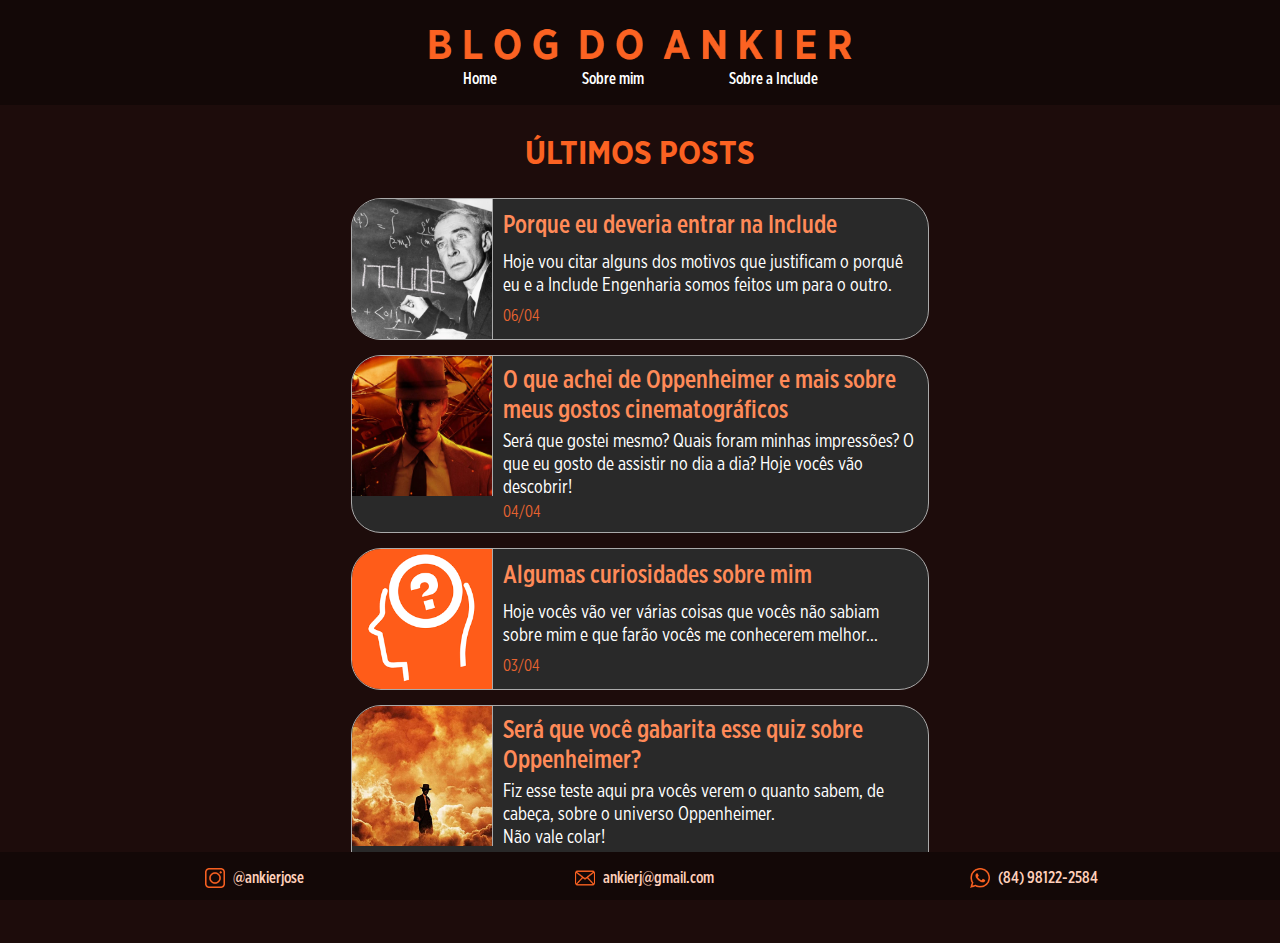
<file: index.html>
<!DOCTYPE html>
<html lang="pt-br">
<head>
    <meta charset="UTF-8">
    <meta name="viewport" content="width=device-width, initial-scale=1.0">
    <title>Blog do Ankier</title>
    <link rel="stylesheet" href="style.css" >
    <link rel="icon" type="image/x-icon" href="/assets/favicon.png">
</head>
<body>
    <header>
        <div>
            <img src="./assets/blogHeader.png" />
            <nav>
                <ul>
                    <li><a href="index.html">Home</a></li>
                    <li><a href="sobremim.html">Sobre mim</a></li>
                    <li><a href="sobreinclude.html">Sobre a Include</a></li>
                </ul>
            </nav>
        </div>
    </header>
    <div class="home">
        <h1 class="title">ÚLTIMOS POSTS</h1>

        <a href="pqEntrarInclude.html" class="post">
            <img src="./assets/oppenheimerquadroincl.jpg" alt="" class="imagepost">
            <div class="textpost">
                <h2>Porque eu deveria entrar na Include</h2>
                <p id="description">Hoje vou citar alguns dos motivos que justificam o porquê eu e a
                    Include Engenharia somos feitos um para o outro. </p>
                <p id="date">06/04</p id="date">   
            </div>        
        </a>

        <a href="opinioesCinemat.html" class="post">
            <img src="./assets/oppenposter.jpg" alt="" class="imagepost">
            <div class="textpost">
                <h2>O que achei de Oppenheimer e mais sobre meus gostos cinematográficos</h2>
                <p id="description">Será que gostei mesmo? Quais foram minhas impressões? O que eu gosto de assistir no dia a dia? Hoje vocês vão descobrir!</p>   
                <p id="date">04/04</p id="date">  
            </div>        
        </a>

        <a href="curiosidades.html" class="post">
            <img src="./assets/curiosidades.png" alt="" class="imagepost">
            <div class="textpost">
                <h2>Algumas curiosidades sobre mim</h2>
                <p id="description">Hoje vocês vão ver várias coisas que vocês não sabiam sobre mim e que farão vocês me conhecerem melhor...</p>   
                <p id="date">03/04</p id="date">  
            </div>        
        </a>

        <a href="quiz.html" class="post">
            <img src="./assets/explosaooppen.jpg" alt="" class="imagepost">
            <div class="textpost">
                <h2>Será que você gabarita esse quiz sobre Oppenheimer?</h2>
                <p id="description">Fiz esse teste aqui pra vocês verem o quanto sabem, de cabeça, sobre o universo Oppenheimer. <br>Não vale colar!</p>   
                <p id="date">02/04</p id="date">  
            </div>        
        </a>
    </div>
    <footer class="footer">
        <a href="https://www.instagram.com/ankierjose/" target="_blank">
          <div class="footercard">
            <img src="assets/instaicon.png" alt="Ícone do Instagram" class="icon" />
            <p class="link" style="text-decoration: none">@ankierjose</p>
          </div>
        </a>
        <a href="mailto:ankierj@gmail.com">
          <div class="footercard">
            <img src="assets/emailicon.png" alt="Ícone do Email" class="icon" />
            <p class="link" style="text-decoration: none">ankierj@gmail.com</p>
          </div>
        </a>
        <a href="https://wa.me/+55084981222584" target="_blank">
          <div class="footercard">
            <img src="assets/wppicon.png" alt="Ícone do WhatsApp" class="icon" />
            <p class="link" style="text-decoration: none">(84) 98122-2584</p>
          </div>
        </a>
      </footer>
</body>
</html>
</file>
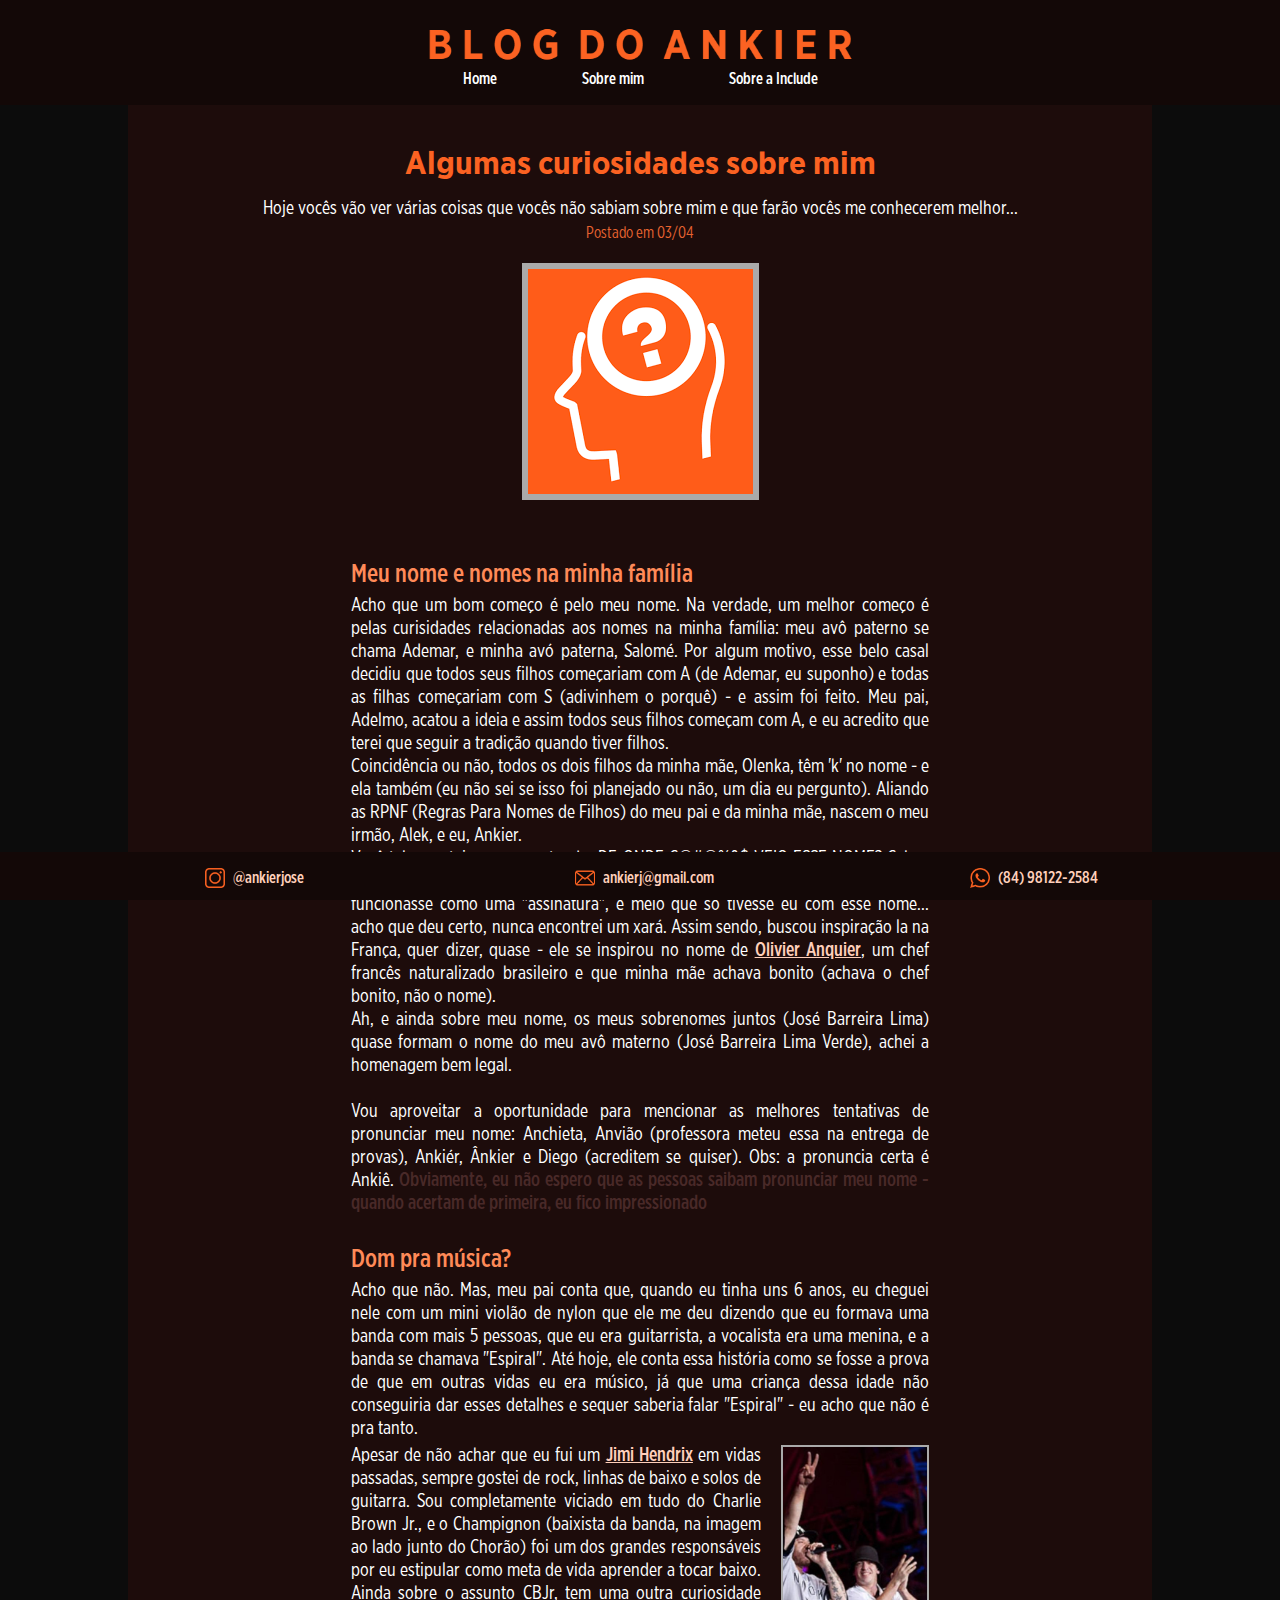
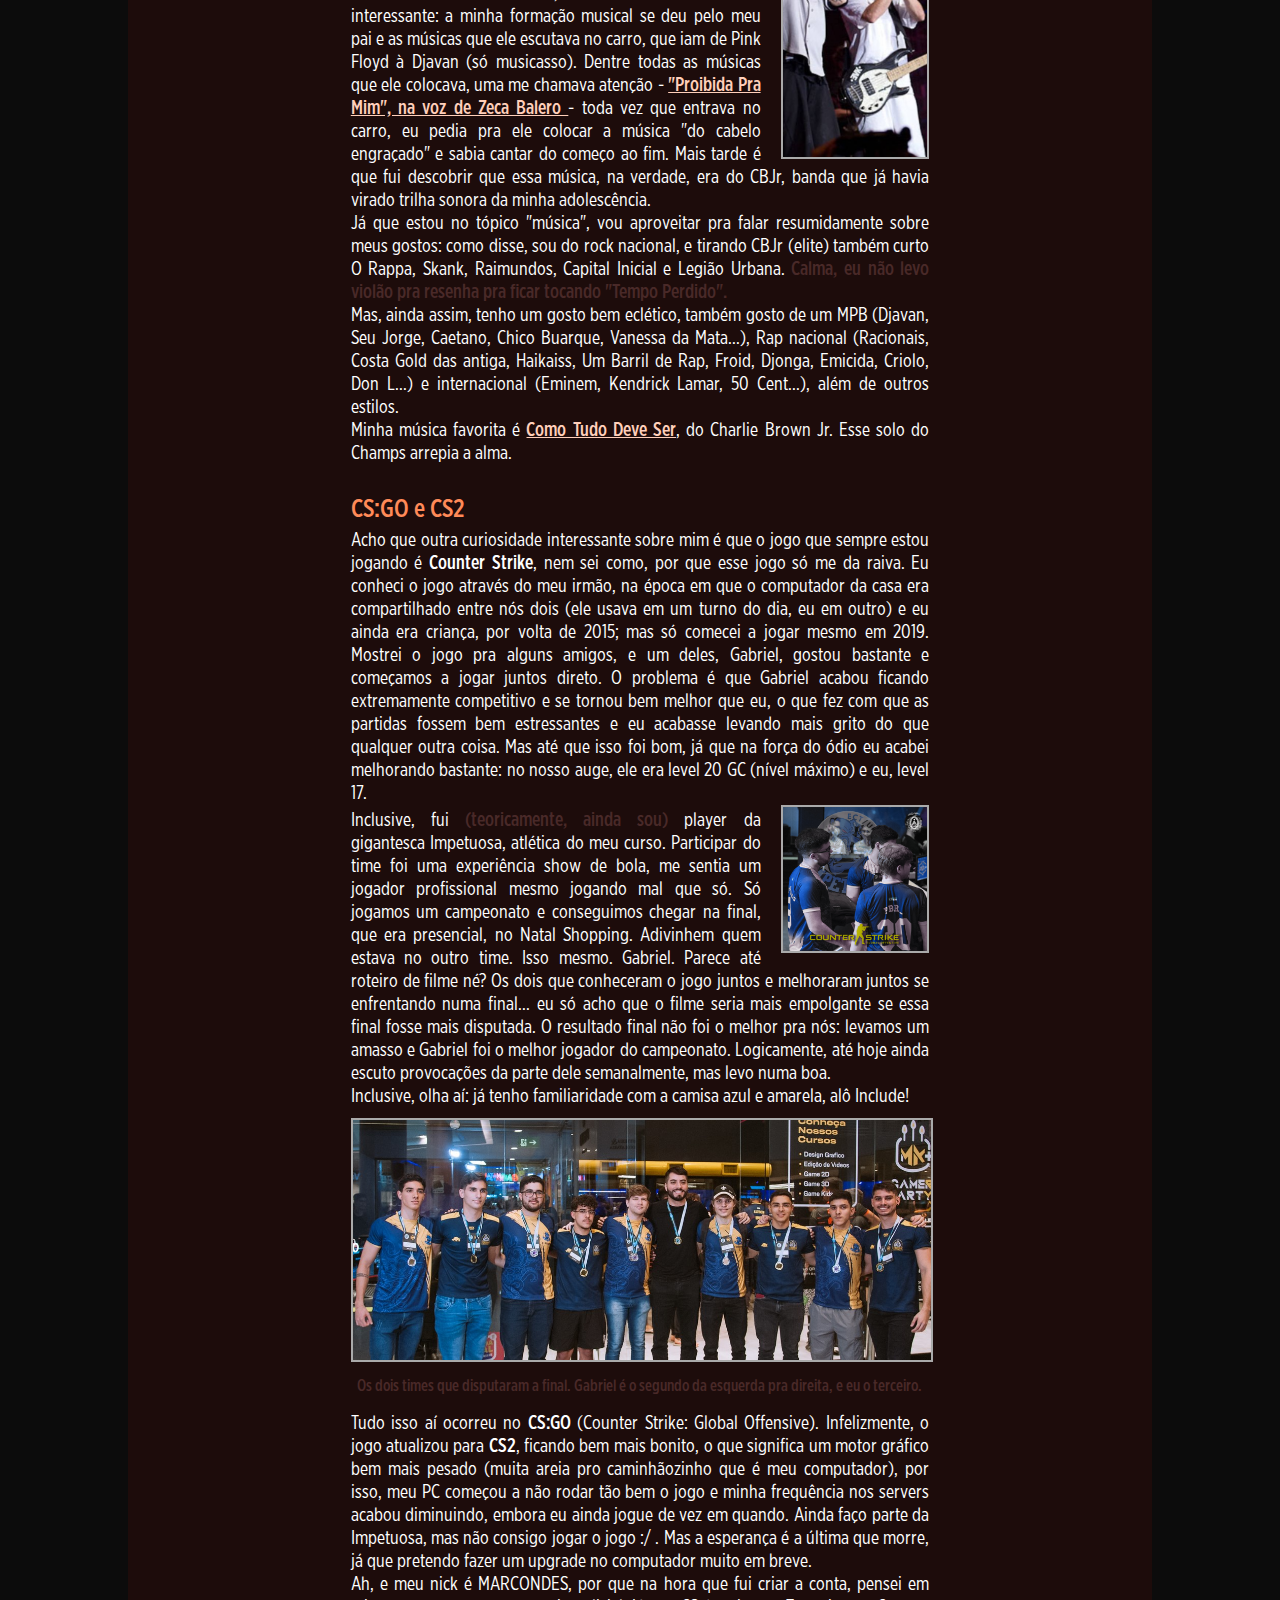
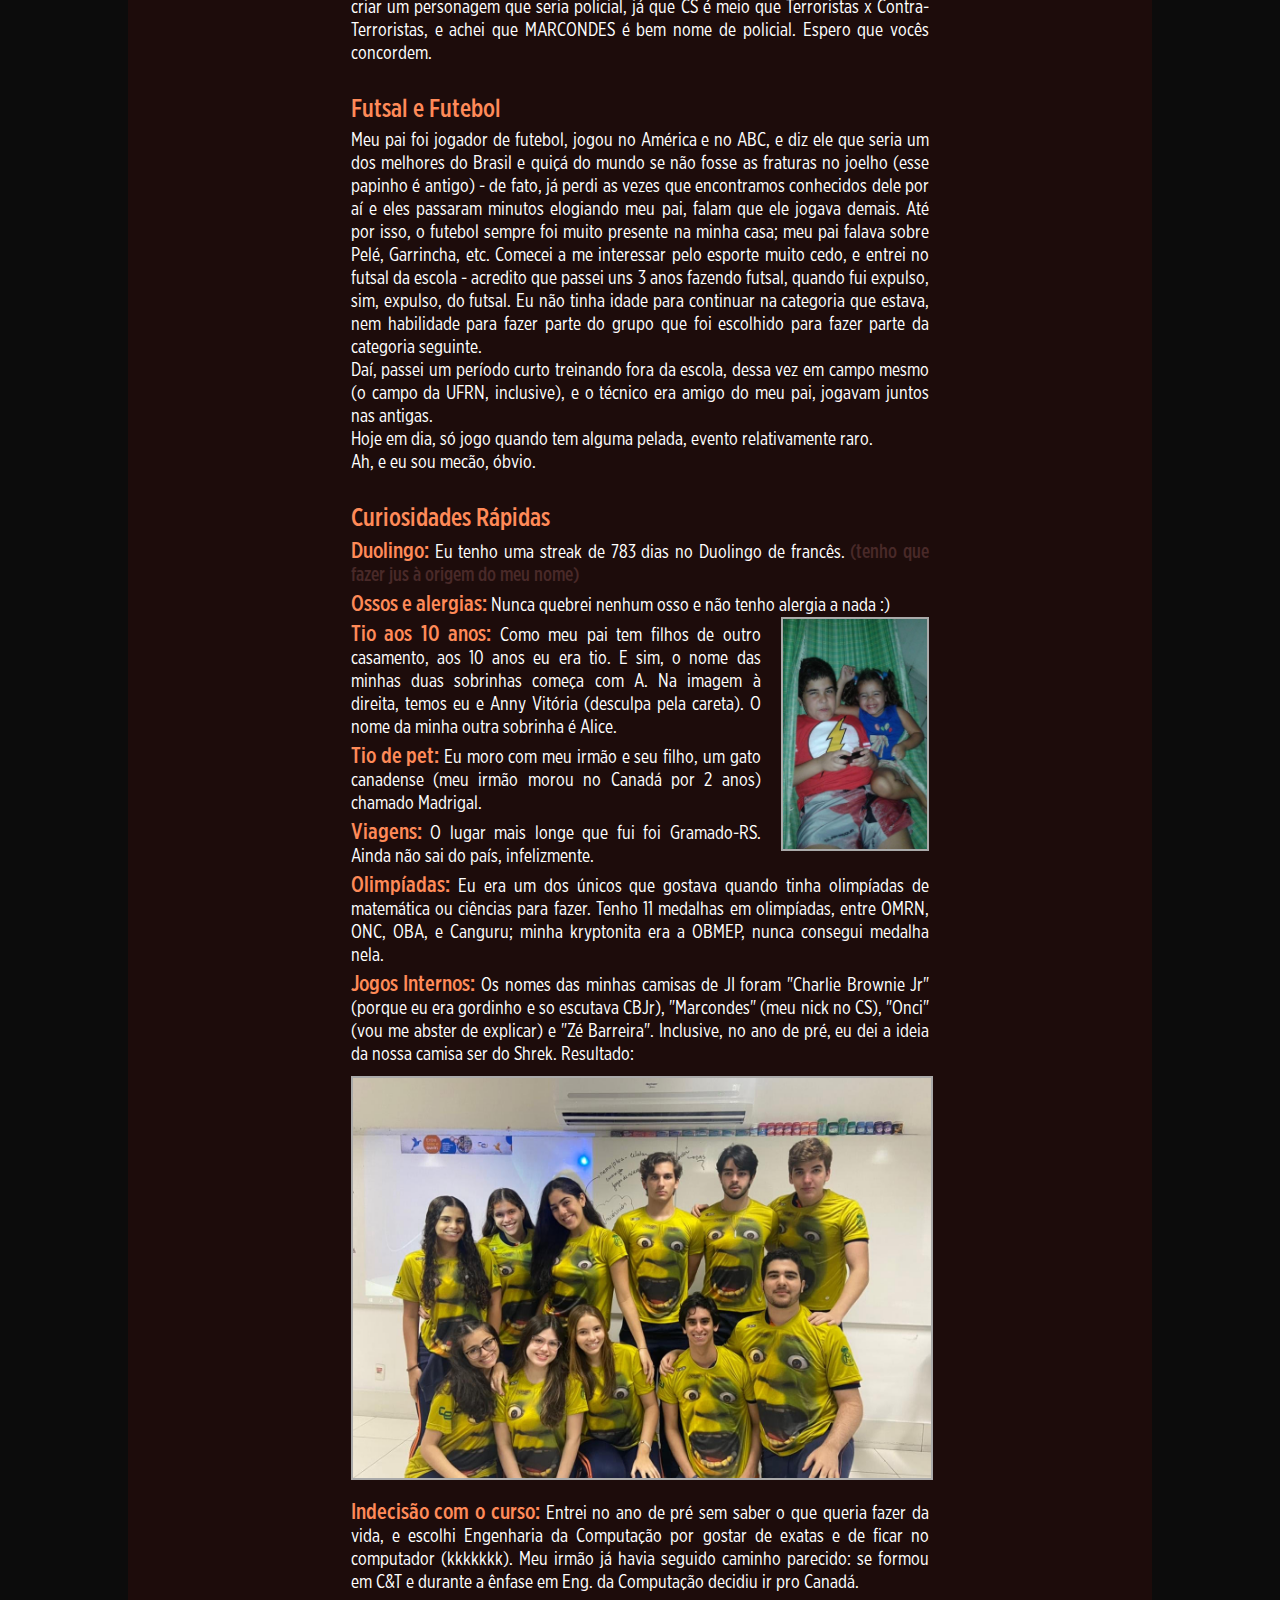
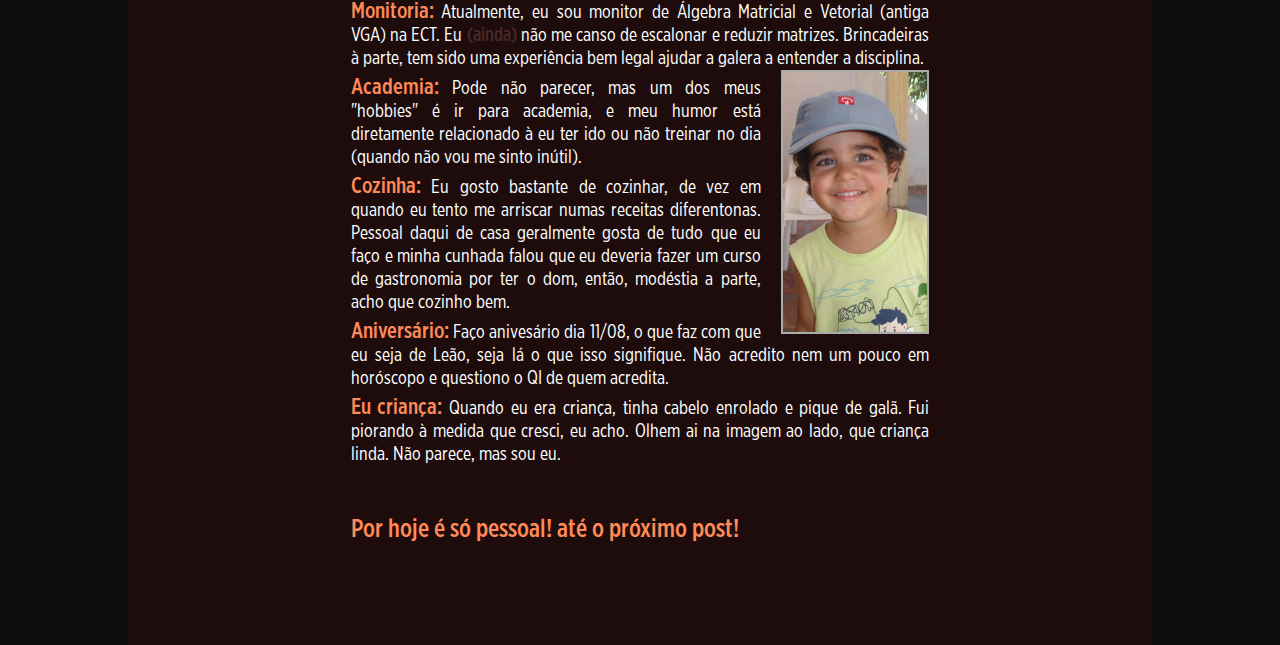
<file: curiosidades.html>
<!DOCTYPE html>
<html lang="pt-br">
  <head>
    <meta charset="UTF-8" />
    <meta name="viewport" content="width=device-width, initial-scale=1.0" />
    <title>Blog do Ankier</title>
    <link rel="stylesheet" href="style.css" />
    <link rel="icon" type="image/x-icon" href="/assets/favicon.png" />
  </head>
  <body>
    <header>
      <div>
        <img src="./assets/blogHeader.png" />
        <nav>
          <ul>
            <li><a href="index.html">Home</a></li>
            <li><a href="sobremim.html">Sobre mim</a></li>
            <li><a href="sobreinclude.html">Sobre a Include</a></li>
          </ul>
        </nav>
      </div>
    </header>
    <div class="page">
      <div class="pagehead">
        <h1 class="title">Algumas curiosidades sobre mim</h1>
        <h2 id="description">
          Hoje vocês vão ver várias coisas que vocês não sabiam sobre mim e que
          farão vocês me conhecerem melhor...
        </h2>
        <h2 id="date">Postado em 03/04</h2>
        <img src="./assets/curiosidades.png" />
      </div>
      <div class="pagecontent">
        <h2 id="topic">Meu nome e nomes na minha família</h2>
        <p id="description">
          Acho que um bom começo é pelo meu nome. Na verdade, um melhor começo é
          pelas curisidades relacionadas aos nomes na minha família: meu avô
          paterno se chama Ademar, e minha avó paterna, Salomé. Por algum
          motivo, esse belo casal decidiu que todos seus filhos começariam com A
          (de Ademar, eu suponho) e todas as filhas começariam com S (adivinhem
          o porquê) - e assim foi feito. Meu pai, Adelmo, acatou a ideia e assim
          todos seus filhos começam com A, e eu acredito que terei que seguir a
          tradição quando tiver filhos. <br />
          Coincidência ou não, todos os dois filhos da minha mãe, Olenka, têm
          'k' no nome - e ela também (eu não sei se isso foi planejado ou não,
          um dia eu pergunto). Aliando as RPNF (Regras Para Nomes de Filhos) do
          meu pai e da minha mãe, nascem o meu irmão, Alek, e eu, Ankier.
          <br />Você talvez esteja se perguntando: DE ONDE C@#@%&$ VEIO ESSE
          NOME? Calma pô, assim você me ofende. Meu pai queria dar um nome
          diferentão, pra que funcionasse como uma "assinatura", e meio que só
          tivesse eu com esse nome... acho que deu certo, nunca encontrei um
          xará. Assim sendo, buscou inspiração la na França, quer dizer, quase -
          ele se inspirou no nome de
          <a
            href="https://pt.wikipedia.org/wiki/Olivier_Anquier"
            class="link"
            target="_blank"
            >Olivier Anquier</a
          >, um chef francês naturalizado brasileiro e que minha mãe achava
          bonito (achava o chef bonito, não o nome). <br />Ah, e ainda sobre meu
          nome, os meus sobrenomes juntos (José Barreira Lima) quase formam o
          nome do meu avô materno (José Barreira Lima Verde), achei a homenagem
          bem legal. <br /><br />Vou aproveitar a oportunidade para mencionar as
          melhores tentativas de pronunciar meu nome: Anchieta, Anvião
          (professora meteu essa na entrega de provas), Ankiér, Ânkier e Diego
          (acreditem se quiser). Obs: a pronuncia certa é Ankiê.
          <span style="color: #492928"
            >Obviamente, eu não espero que as pessoas saibam pronunciar meu nome
            - quando acertam de primeira, eu fico impressionado</span
          >
        </p>

        <h2 id="topic">Dom pra música?</h2>
        <p id="description">
          Acho que não. Mas, meu pai conta que, quando eu tinha uns 6 anos, eu
          cheguei nele com um mini violão de nylon que ele me deu dizendo que eu
          formava uma banda com mais 5 pessoas, que eu era guitarrista, a
          vocalista era uma menina, e a banda se chamava "Espiral". Até hoje,
          ele conta essa história como se fosse a prova de que em outras vidas
          eu era músico, já que uma criança dessa idade não conseguiria dar
          esses detalhes e sequer saberia falar "Espiral" - eu acho que não é
          pra tanto. <br />
        </p>
        <div>
          <img
            src="./assets/choraoechamps.jpg"
            alt="Foto do cantor Chorão ao lado do baixista Champignon, do Charlie Brown Jr"
            class="contentimage"
            style="height: 310px; margin-block: 5px"
          />
        </div>
        <p id="description">
          Apesar de não achar que eu fui um
          <a
            href="https://pt.wikipedia.org/wiki/Jimi_Hendrix"
            class="link"
            target="_blank"
            >Jimi Hendrix</a
          >
          em vidas passadas, sempre gostei de rock, linhas de baixo e solos de
          guitarra. Sou completamente viciado em tudo do Charlie Brown Jr., e o
          Champignon (baixista da banda, na imagem ao lado junto do Chorão) foi
          um dos grandes responsáveis por eu estipular como meta de vida
          aprender a tocar baixo. Ainda sobre o assunto CBJr, tem uma outra
          curiosidade interessante: a minha formação musical se deu pelo meu pai
          e as músicas que ele escutava no carro, que iam de Pink Floyd à Djavan
          (só musicasso). Dentre todas as músicas que ele colocava, uma me
          chamava atenção -
          <a
            href="https://www.youtube.com/watch?v=42LSFGhehRA"
            class="link"
            target="_blank"
            >"Proibida Pra Mim", na voz de Zeca Balero </a
          >- toda vez que entrava no carro, eu pedia pra ele colocar a música
          "do cabelo engraçado" e sabia cantar do começo ao fim. Mais tarde é
          que fui descobrir que essa música, na verdade, era do CBJr, banda que
          já havia virado trilha sonora da minha adolescência. <br />
          Já que estou no tópico "música", vou aproveitar pra falar
          resumidamente sobre meus gostos: como disse, sou do rock nacional, e
          tirando CBJr (elite) também curto O Rappa, Skank, Raimundos, Capital
          Inicial e Legião Urbana.
          <span style="color: #492928"
            >Calma, eu não levo violão pra resenha pra ficar tocando "Tempo
            Perdido".</span
          >
          <br />Mas, ainda assim, tenho um gosto bem eclético, também gosto de
          um MPB (Djavan, Seu Jorge, Caetano, Chico Buarque, Vanessa da
          Mata...), Rap nacional (Racionais, Costa Gold das antiga, Haikaiss, Um
          Barril de Rap, Froid, Djonga, Emicida, Criolo, Don L...) e
          internacional (Eminem, Kendrick Lamar, 50 Cent...), além de outros
          estilos. <br />Minha música favorita é
          <a
            href="https://www.youtube.com/watch?v=k7pr4VTk5cQ"
            class="link"
            target="_blank"
            >Como Tudo Deve Ser</a
          >, do Charlie Brown Jr. Esse solo do Champs arrepia a alma.
          <br />
        </p>
        <h2 id="topic">CS:GO e CS2</h2>
        <p id="description">
          Acho que outra curiosidade interessante sobre mim é que o jogo que
          sempre estou jogando é <b>Counter Strike</b>, nem sei como, por que
          esse jogo só me da raiva. Eu conheci o jogo através do meu irmão, na
          época em que o computador da casa era compartilhado entre nós dois
          (ele usava em um turno do dia, eu em outro) e eu ainda era criança,
          por volta de 2015; mas só comecei a jogar mesmo em 2019. Mostrei o
          jogo pra alguns amigos, e um deles, Gabriel, gostou bastante e
          começamos a jogar juntos direto. O problema é que Gabriel acabou
          ficando extremamente competitivo e se tornou bem melhor que eu, o que
          fez com que as partidas fossem bem estressantes e eu acabasse levando
          mais grito do que qualquer outra coisa. Mas até que isso foi bom, já
          que na força do ódio eu acabei melhorando bastante: no nosso auge, ele
          era level 20 GC (nível máximo) e eu, level 17.
        </p>
        <img src="assets/impetuosa.jpg" class="contentimage" />
        <p id="description">
          Inclusive, fui
          <span style="color: #492928">(teoricamente, ainda sou)</span> player
          da gigantesca Impetuosa, atlética do meu curso. Participar do time foi
          uma experiência show de bola, me sentia um jogador profissional mesmo
          jogando mal que só. Só jogamos um campeonato e conseguimos chegar na
          final, que era presencial, no Natal Shopping. Adivinhem quem estava no
          outro time. Isso mesmo. Gabriel. Parece até roteiro de filme né? Os
          dois que conheceram o jogo juntos e melhoraram juntos se enfrentando
          numa final... eu só acho que o filme seria mais empolgante se essa
          final fosse mais disputada. O resultado final não foi o melhor pra
          nós: levamos um amasso e Gabriel foi o melhor jogador do campeonato.
          Logicamente, até hoje ainda escuto provocações da parte dele
          semanalmente, mas levo numa boa. <br />Inclusive, olha aí: já tenho
          familiaridade com a camisa azul e amarela, alô Include!
        </p>
        <div style="text-align: center; margin-bottom: 16px">
          <img
            src="./assets/finalcsgo (1).jpg"
            alt="Jogadores da final do campeonato de CSGO que Ankier participou"
            class="sectionimage"
            style="height: 240px"
          />
          <p style="color: #492928">
            Os dois times que disputaram a final. Gabriel é o segundo da
            esquerda pra direita, e eu o terceiro.
          </p>
        </div>
        <p id="description">
          Tudo isso aí ocorreu no <b>CS:GO</b> (Counter Strike: Global
          Offensive). Infelizmente, o jogo atualizou para <b>CS2</b>, ficando
          bem mais bonito, o que significa um motor gráfico bem mais pesado
          (muita areia pro caminhãozinho que é meu computador), por isso, meu PC
          começou a não rodar tão bem o jogo e minha frequência nos servers
          acabou diminuindo, embora eu ainda jogue de vez em quando. Ainda faço
          parte da Impetuosa, mas não consigo jogar o jogo :/ . Mas a esperança
          é a última que morre, já que pretendo fazer um upgrade no computador
          muito em breve. <br />Ah, e meu nick é MARCONDES, por que na hora que
          fui criar a conta, pensei em criar um personagem que seria policial,
          já que CS é meio que Terroristas x Contra-Terroristas, e achei que
          MARCONDES é bem nome de policial. Espero que vocês concordem.
        </p>

        <h2 id="topic">Futsal e Futebol</h2>
        <p id="description">
          Meu pai foi jogador de futebol, jogou no América e no ABC, e diz ele
          que seria um dos melhores do Brasil e quiçá do mundo se não fosse as
          fraturas no joelho (esse papinho é antigo) - de fato, já perdi as
          vezes que encontramos conhecidos dele por aí e eles passaram minutos
          elogiando meu pai, falam que ele jogava demais. Até por isso, o
          futebol sempre foi muito presente na minha casa; meu pai falava sobre
          Pelé, Garrincha, etc. Comecei a me interessar pelo esporte muito cedo,
          e entrei no futsal da escola - acredito que passei uns 3 anos fazendo
          futsal, quando fui expulso, sim, expulso, do futsal. Eu não tinha
          idade para continuar na categoria que estava, nem habilidade para
          fazer parte do grupo que foi escolhido para fazer parte da categoria
          seguinte. <br />Daí, passei um período curto treinando fora da escola,
          dessa vez em campo mesmo (o campo da UFRN, inclusive), e o técnico era
          amigo do meu pai, jogavam juntos nas antigas. <br />Hoje em dia, só
          jogo quando tem alguma pelada, evento relativamente raro. <br />Ah, e
          eu sou mecão, óbvio.
        </p>

        <h2 id="topic">Curiosidades Rápidas</h2>
        <p id="description">
          <span id="topic2">Duolingo:</span> Eu tenho uma streak de 783 dias no
          Duolingo de francês.
          <span style="color: #492928"
            >(tenho que fazer jus à origem do meu nome)</span
          >
        </p>
        <p id="description">
          <span id="topic2">Ossos e alergias:</span> Nunca quebrei nenhum osso e
          não tenho alergia a nada :)
        </p>
        <img
          src="assets/ankierealice.jpg"
          class="contentimage"
          style="height: 230px; width: 240px"
          alt="Ankier e sua sobrinha, Anny Vitória, deitados na rede"
        />
        <p id="description">
          <span id="topic2">Tio aos 10 anos:</span> Como meu pai tem filhos de
          outro casamento, aos 10 anos eu era tio. E sim, o nome das minhas duas
          sobrinhas começa com A. Na imagem à direita, temos eu e Anny Vitória
          (desculpa pela careta). O nome da minha outra sobrinha é Alice.
        </p>
        <p id="description">
          <span id="topic2">Tio de pet:</span> Eu moro com meu irmão e seu
          filho, um gato canadense (meu irmão morou no Canadá por 2 anos)
          chamado Madrigal.
        </p>
        <p id="description">
          <span id="topic2">Viagens:</span> O lugar mais longe que fui foi
          Gramado-RS. Ainda não sai do país, infelizmente.
        </p>
        <p id="description">
          <span id="topic2">Olimpíadas:</span> Eu era um dos únicos que gostava
          quando tinha olimpíadas de matemática ou ciências para fazer. Tenho 11
          medalhas em olimpíadas, entre OMRN, ONC, OBA, e Canguru; minha
          kryptonita era a OBMEP, nunca consegui medalha nela.
        </p>
        <p id="description">
          <span id="topic2">Jogos Internos:</span> Os nomes das minhas camisas
          de JI foram "Charlie Brownie Jr" (porque eu era gordinho e so escutava
          CBJr), "Marcondes" (meu nick no CS), "Onci" (vou me abster de
          explicar) e "Zé Barreira". Inclusive, no ano de pré, eu dei a ideia da
          nossa camisa ser do Shrek. Resultado:
        </p>
        <img
          src="assets/shrekji.jpg"
          class="sectionimage"
          alt="Ankier ao lado de amigos da escola, todos vestindo uma camisa com o rosto do Shrek gritando"
        />
        <p id="description">
          <span id="topic2">Indecisão com o curso:</span> Entrei no ano de pré
          sem saber o que queria fazer da vida, e escolhi Engenharia da
          Computação por gostar de exatas e de ficar no computador (kkkkkkk).
          Meu irmão já havia seguido caminho parecido: se formou em C&T e
          durante a ênfase em Eng. da Computação decidiu ir pro Canadá.
        </p>
        <p id="description">
          <span id="topic2">Monitoria:</span> Atualmente, eu sou monitor de
          Álgebra Matricial e Vetorial (antiga VGA) na ECT. Eu
          <span style="color: #492928">(ainda)</span> não me canso de escalonar
          e reduzir matrizes. Brincadeiras à parte, tem sido uma experiência bem
          legal ajudar a galera a entender a disciplina.
        </p>
        <img
          src="assets/eucrianca.jpg"
          class="contentimage"
          style="width: 180px; height: 260px"
          alt="Foto de Ankier quando criança"
        />
        <p id="description">
          <span id="topic2">Academia:</span> Pode não parecer, mas um dos meus
          "hobbies" é ir para academia, e meu humor está diretamente relacionado
          à eu ter ido ou não treinar no dia (quando não vou me sinto inútil).
        </p>
        <p id="description">
          <span id="topic2">Cozinha:</span> Eu gosto bastante de cozinhar, de
          vez em quando eu tento me arriscar numas receitas diferentonas.
          Pessoal daqui de casa geralmente gosta de tudo que eu faço e minha
          cunhada falou que eu deveria fazer um curso de gastronomia por ter o
          dom, então, modéstia a parte, acho que cozinho bem.
        </p>

        <p id="description">
          <span id="topic2">Aniversário:</span> Faço anivesário dia 11/08, o que
          faz com que eu seja de Leão, seja lá o que isso signifique. Não
          acredito nem um pouco em horóscopo e questiono o QI de quem acredita.
        </p>
        <p id="description">
          <span id="topic2">Eu criança:</span> Quando eu era criança, tinha
          cabelo enrolado e pique de galã. Fui piorando à medida que cresci, eu
          acho. Olhem ai na imagem ao lado, que criança linda. Não parece, mas
          sou eu.
        </p>
        <br />
        <h2 id="topic">Por hoje é só pessoal! até o próximo post!</h2>
      </div>
    </div>
    <footer class="footer">
      <a href="https://www.instagram.com/ankierjose/" target="_blank">
        <div class="footercard">
          <img
            src="assets/instaicon.png"
            alt="Ícone do Instagram"
            class="icon"
          />
          <p class="link" style="text-decoration: none">@ankierjose</p>
        </div>
      </a>
      <a href="mailto:ankierj@gmail.com">
        <div class="footercard">
          <img src="assets/emailicon.png" alt="Ícone do Email" class="icon" />
          <p class="link" style="text-decoration: none">ankierj@gmail.com</p>
        </div>
      </a>
      <a href="https://wa.me/+55084981222584" target="_blank">
        <div class="footercard">
          <img src="assets/wppicon.png" alt="Ícone do WhatsApp" class="icon" />
          <p class="link" style="text-decoration: none">(84) 98122-2584</p>
        </div>
      </a>
    </footer>
  </body>
</html>
</file>
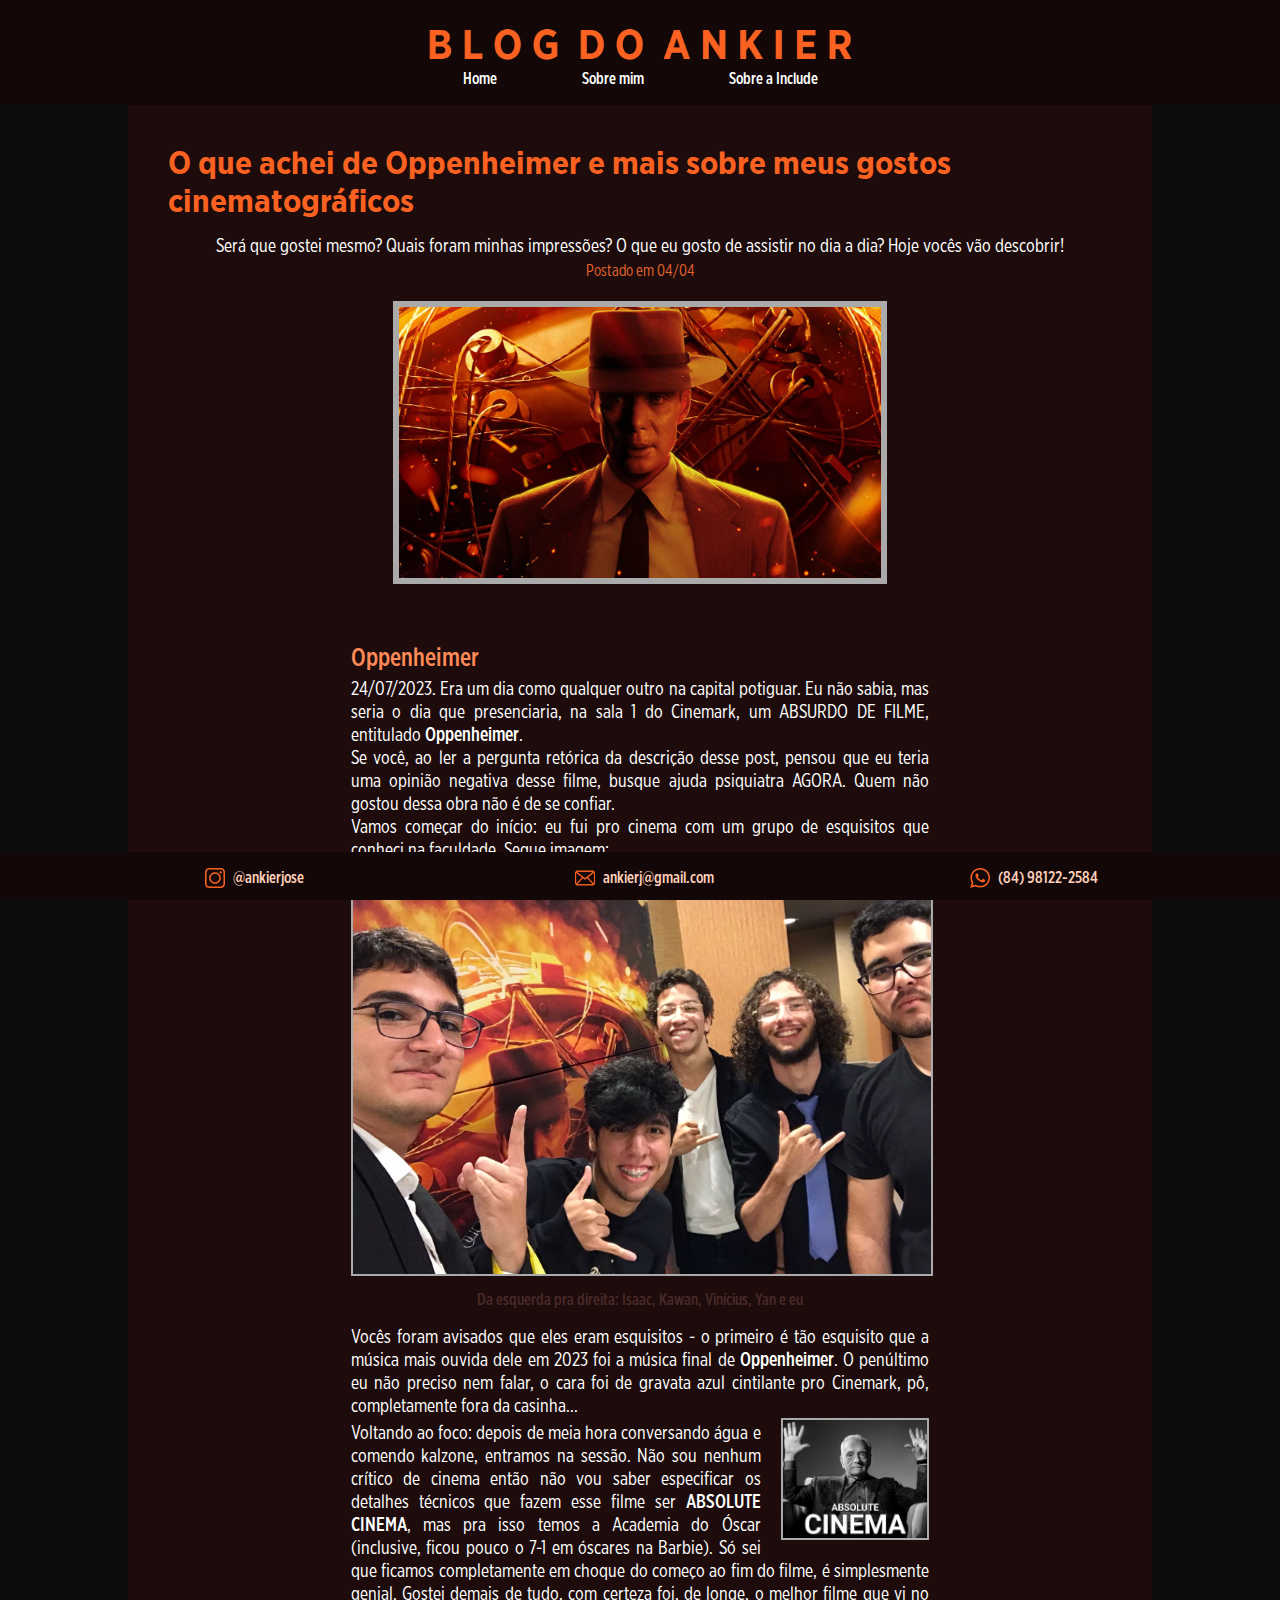
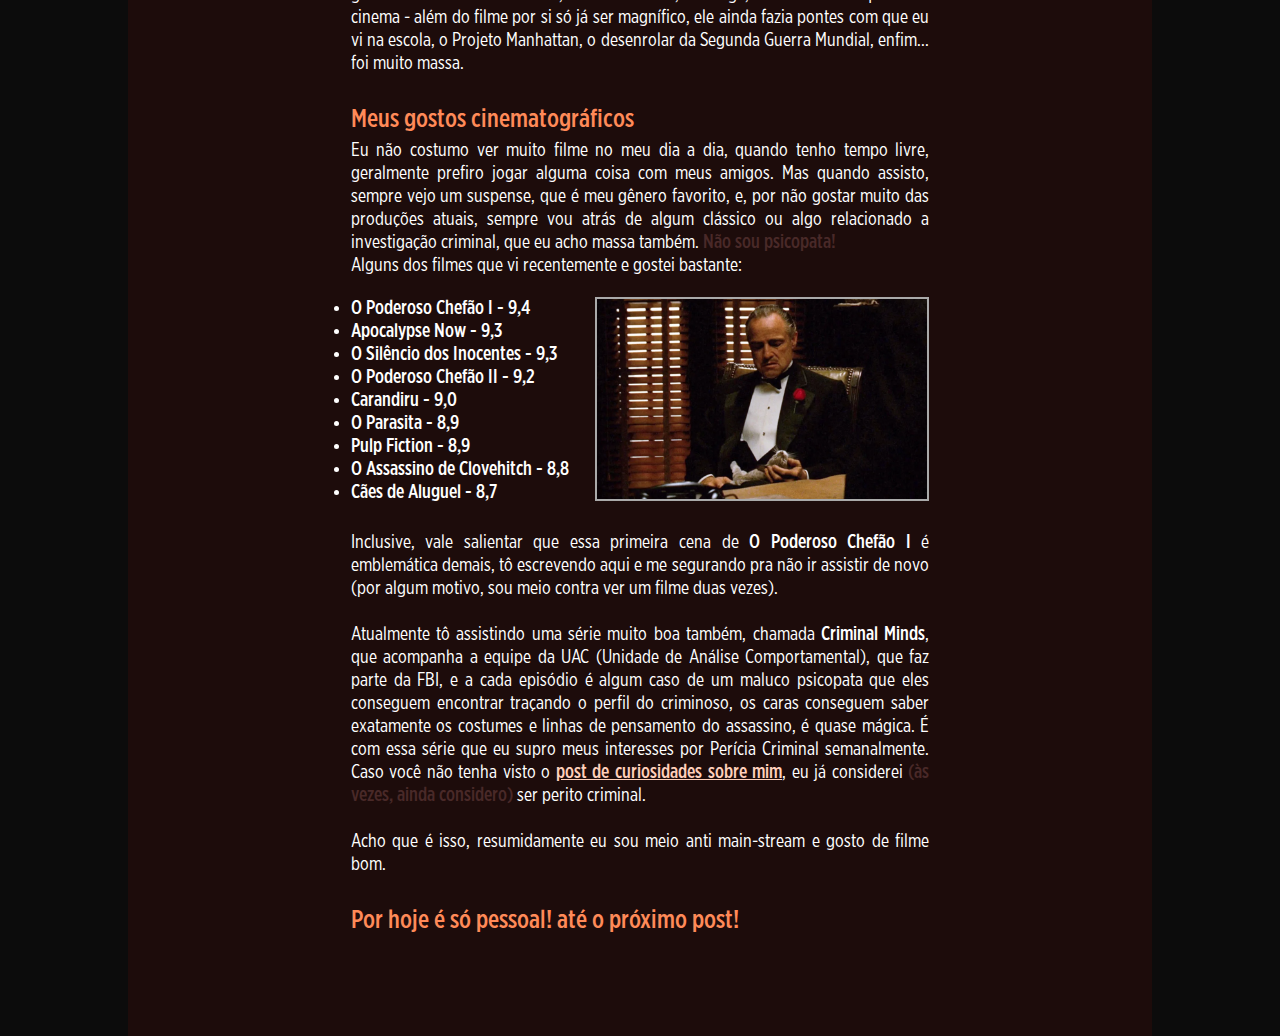
<file: opinioesCinemat.html>
<!DOCTYPE html>
<html lang="pt-br">
  <head>
    <meta charset="UTF-8" />
    <meta name="viewport" content="width=device-width, initial-scale=1.0" />
    <title>Blog do Ankier</title>
    <link rel="stylesheet" href="style.css" />
    <link rel="icon" type="image/x-icon" href="/assets/favicon.png" />
  </head>
  <body>
    <header>
      <div>
        <img src="./assets/blogHeader.png" />
        <nav>
          <ul>
            <li><a href="index.html">Home</a></li>
            <li>
              <a
                href="sobremim.html
              "
                >Sobre mim</a
              >
            </li>
            <li><a href="sobreinclude.html">Sobre a Include</a></li>
          </ul>
        </nav>
      </div>
    </header>
    <div class="page">
      <div class="pagehead">
        <h1 class="title">
          O que achei de Oppenheimer e mais sobre meus gostos cinematográficos
        </h1>
        <h2 id="description">
          Será que gostei mesmo? Quais foram minhas impressões? O que eu gosto
          de assistir no dia a dia? Hoje vocês vão descobrir!
        </h2>
        <h2 id="date">Postado em 04/04</h2>
        <img src="./assets/oppenposter.jpg" alt="Poster do filme Oppenheimer" />
      </div>
      <div class="pagecontent">
        <h2 id="topic">Oppenheimer</h2>
        <p id="description">
          24/07/2023. Era um dia como qualquer outro na capital potiguar. Eu não
          sabia, mas seria o dia que presenciaria, na sala 1 do Cinemark, um
          ABSURDO DE FILME, entitulado <i>Oppenheimer</i>. <br />
          Se você, ao ler a pergunta retórica da descrição desse post, pensou
          que eu teria uma opinião negativa desse filme, busque ajuda psiquiatra
          AGORA. Quem não gostou dessa obra não é de se confiar.<br />Vamos
          começar do início: eu fui pro cinema com um grupo de esquisitos que
          conheci na faculdade. Segue imagem:
        </p>
        <div style="text-align: center; margin-bottom: 16px">
          <img
            src="./assets/esquisitos.jpg"
            alt="Ankier com amigos no cinema, antes de entrar na sessão de Oppenheimer"
            class="sectionimage"
          />
          <p style="color: #492928">
            Da esquerda pra direita: Isaac, Kawan, Vinícius, Yan e eu
          </p>
        </div>
        <p id="description">
          Vocês foram avisados que eles eram esquisitos - o primeiro é tão
          esquisito que a música mais ouvida dele em 2023 foi a música final de
          <i>Oppenheimer</i>. O penúltimo eu não preciso nem falar, o cara foi
          de gravata azul cintilante pro Cinemark, pô, completamente fora da
          casinha...
        </p>
        <div>
          <img src="./assets/absolute_cinema.jpg" class="contentimage" />
        </div>
        <p id="description">
          Voltando ao foco: depois de meia hora conversando água e comendo
          kalzone, entramos na sessão. Não sou nenhum crítico de cinema então
          não vou saber especificar os detalhes técnicos que fazem esse filme
          ser <b>ABSOLUTE CINEMA</b>, mas pra isso temos a Academia do Óscar
          (inclusive, ficou pouco o 7-1 em óscares na Barbie). Só sei que
          ficamos completamente em choque do começo ao fim do filme, é
          simplesmente genial. Gostei demais de tudo, com certeza foi, de longe,
          o melhor filme que vi no cinema - além do filme por si só já ser
          magnífico, ele ainda fazia pontes com que eu vi na escola, o Projeto
          Manhattan, o desenrolar da Segunda Guerra Mundial, enfim... foi muito
          massa.
        </p>

        <h2 id="topic">Meus gostos cinematográficos</h2>
        <p id="description">
          Eu não costumo ver muito filme no meu dia a dia, quando tenho tempo
          livre, geralmente prefiro jogar alguma coisa com meus amigos. Mas
          quando assisto, sempre vejo um suspense, que é meu gênero favorito, e,
          por não gostar muito das produções atuais, sempre vou atrás de algum
          clássico ou algo relacionado a investigação criminal, que eu acho
          massa também. <span style="color: #492928">Não sou psicopata!</span>
          <br />Alguns dos filmes que vi recentemente e gostei bastante:
        </p>
        <div style="margin-top: 20px">
          <img
            src="./assets/poderosochefao.png"
            style="
              float: right;
              width: 330px;
              height: 200px;
              object-fit: cover;
              border: 2px solid rgb(170, 170, 170);
            "
            alt="Cena inicial de O Poderoso Chefão I, Don Corleone com seu gato"
          />
        </div>
        <ul id="description">
          <li>O Poderoso Chefão I - 9,4</li>
          <li>Apocalypse Now - 9,3</li>
          <li>O Silêncio dos Inocentes - 9,3</li>
          <li>O Poderoso Chefão II - 9,2</li>
          <li>Carandiru - 9,0</li>
          <li>O Parasita - 8,9</li>
          <li>Pulp Fiction - 8,9</li>
          <li>O Assassino de Clovehitch - 8,8</li>
          <li>Cães de Aluguel - 8,7</li>
        </ul>
        <p id="description">
          <br />
          Inclusive, vale salientar que essa primeira cena de
          <i>O Poderoso Chefão I</i> é emblemática demais, tô escrevendo aqui e
          me segurando pra não ir assistir de novo (por algum motivo, sou meio
          contra ver um filme duas vezes). <br />
          <br />Atualmente tô assistindo uma série muito boa também, chamada
          <i>Criminal Minds</i>, que acompanha a equipe da UAC (Unidade de
          Análise Comportamental), que faz parte da FBI, e a cada episódio é
          algum caso de um maluco psicopata que eles conseguem encontrar
          traçando o perfil do criminoso, os caras conseguem saber exatamente os
          costumes e linhas de pensamento do assassino, é quase mágica. É com
          essa série que eu supro meus interesses por Perícia Criminal
          semanalmente. Caso você não tenha visto o
          <a href="curiosidades.html" class="link"
            >post de curiosidades sobre mim</a
          >, eu já considerei
          <span style="color: #492928">(às vezes, ainda considero)</span> ser
          perito criminal. <br />
          <br />
          Acho que é isso, resumidamente eu sou meio anti main-stream e gosto de
          filme bom.
        </p>
        <h2 id="topic">Por hoje é só pessoal! até o próximo post!</h2>
      </div>
    </div>
    <footer class="footer">
      <a href="https://www.instagram.com/ankierjose/" target="_blank">
        <div class="footercard">
          <img
            src="assets/instaicon.png"
            alt="Ícone do Instagram"
            class="icon"
          />
          <p class="link" style="text-decoration: none">@ankierjose</p>
        </div>
      </a>
      <a href="mailto:ankierj@gmail.com">
        <div class="footercard">
          <img src="assets/emailicon.png" alt="Ícone do Email" class="icon" />
          <p class="link" style="text-decoration: none">ankierj@gmail.com</p>
        </div>
      </a>
      <a href="https://wa.me/+55084981222584" target="_blank">
        <div class="footercard">
          <img src="assets/wppicon.png" alt="Ícone do WhatsApp" class="icon" />
          <p class="link" style="text-decoration: none">(84) 98122-2584</p>
        </div>
      </a>
    </footer>
  </body>
</html>
</file>
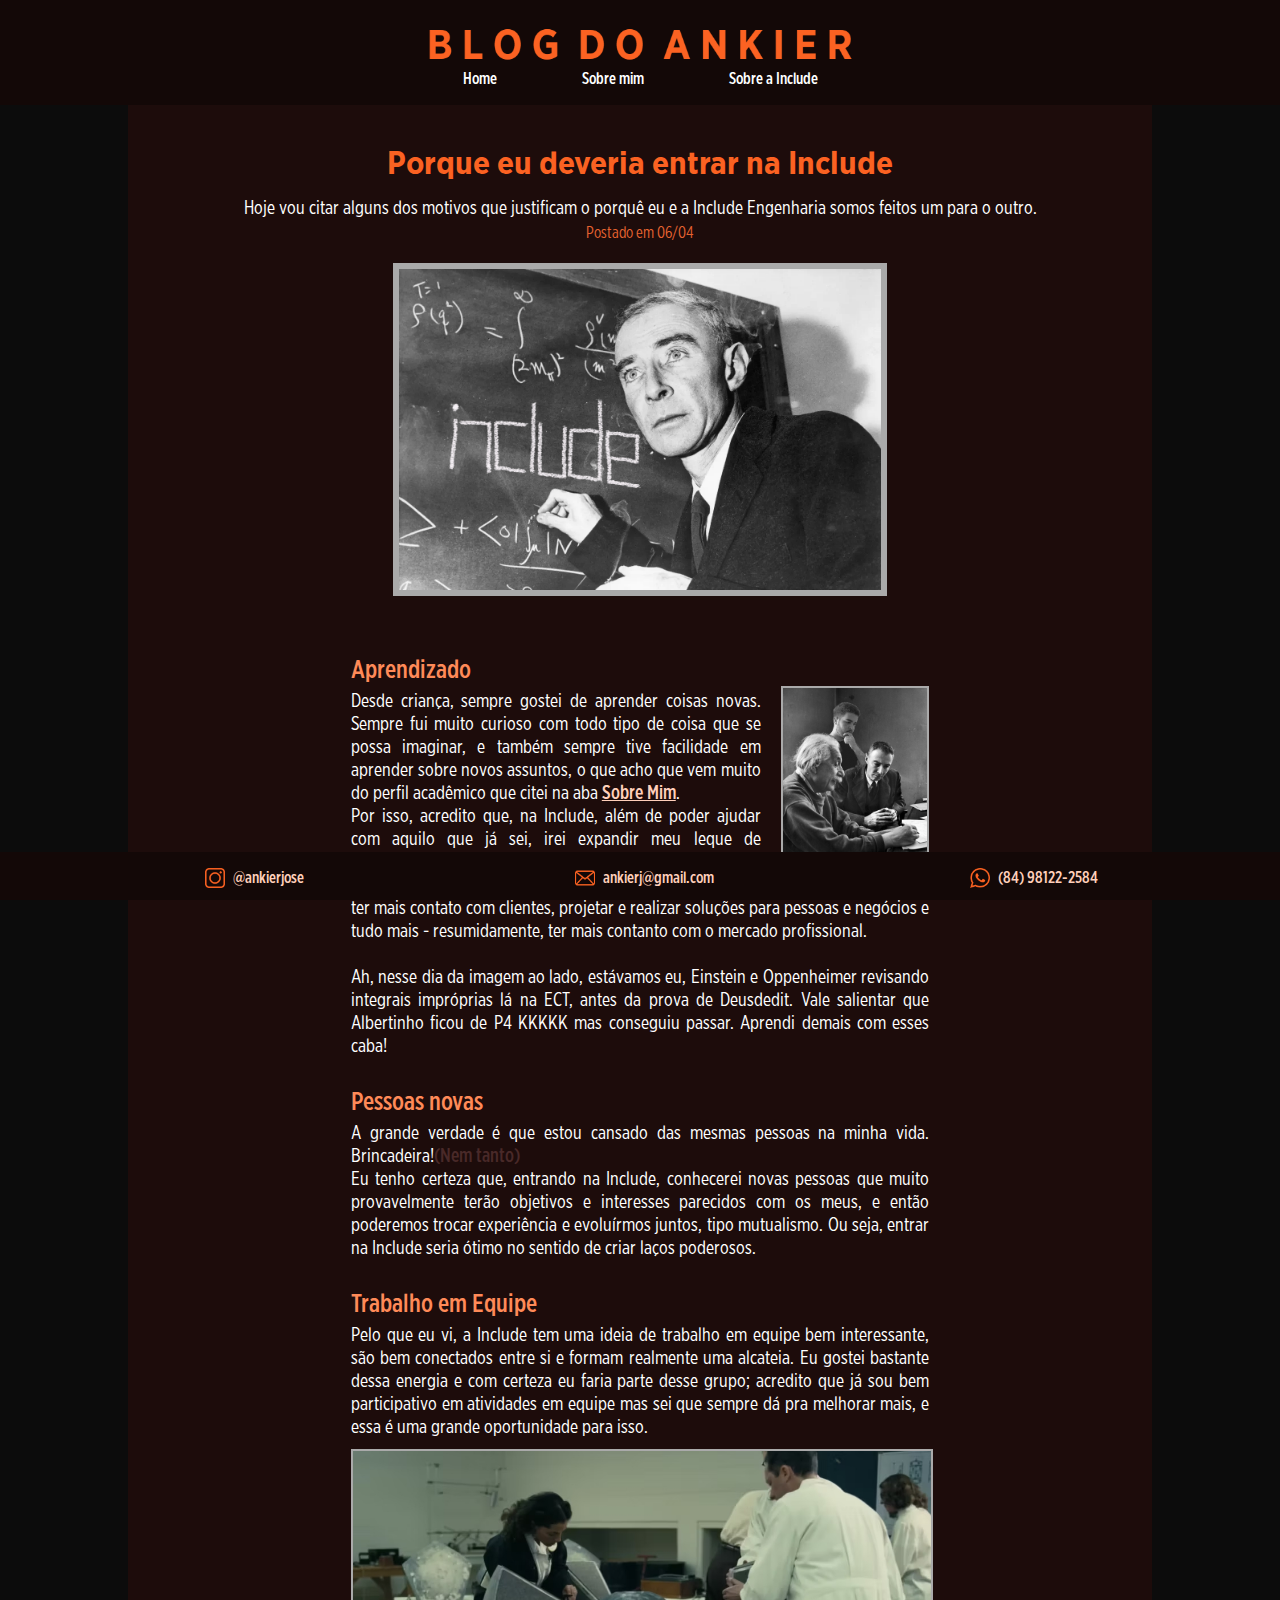
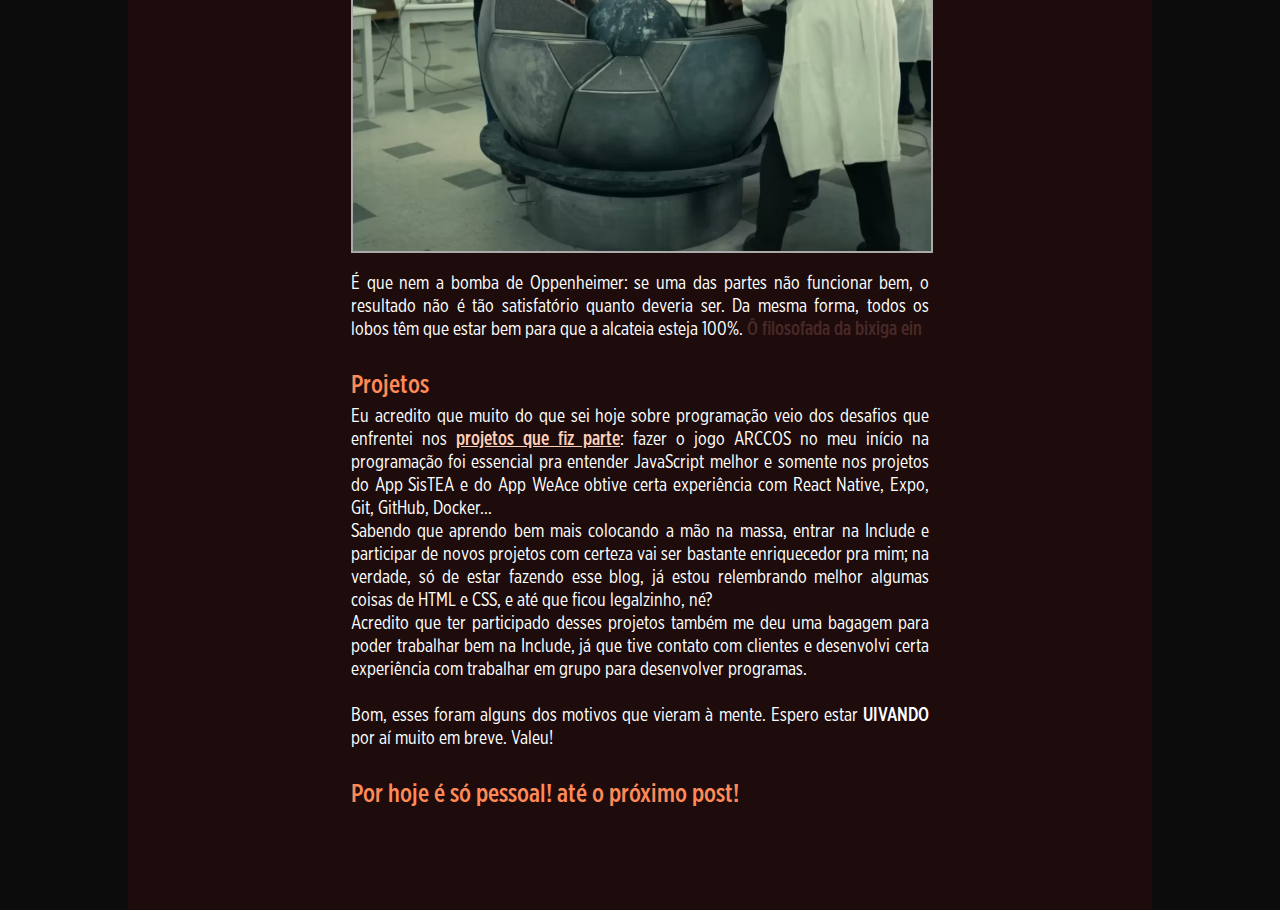
<file: pqEntrarInclude.html>
<!DOCTYPE html>
<html lang="pt-br">
  <head>
    <meta charset="UTF-8" />
    <meta name="viewport" content="width=device-width, initial-scale=1.0" />
    <title>Blog do Ankier</title>
    <link rel="stylesheet" href="style.css" />
    <link rel="icon" type="image/x-icon" href="/assets/favicon.png" />
  </head>
  <body>
    <header>
      <div>
        <img src="./assets/blogHeader.png" />
        <nav>
          <ul>
            <li><a href="index.html">Home</a></li>
            <li><a href="sobremim.html">Sobre mim</a></li>
            <li><a href="sobreinclude.html">Sobre a Include</a></li>
          </ul>
        </nav>
      </div>
    </header>
    <div class="page">
      <div class="pagehead">
        <h1 class="title">Porque eu deveria entrar na Include</h1>
        <h2 id="description">
          Hoje vou citar alguns dos motivos que justificam o porquê eu e a
          Include Engenharia somos feitos um para o outro.
        </h2>
        <h2 id="date">Postado em 06/04</h2>
        <img
          src="./assets/oppenheimerquadroinclfull.jpg"
          alt="Robert Oppenheimer escrevendo 'Include' em um quadro negro"
        />
      </div>
      <div class="pagecontent">
        <h2 id="topic">Aprendizado</h2>
        <div>
          <img
            src="./assets/estudandcbert.jpg"
            class="contentimage"
            alt="Imagem de Ankier, Oppenheimer e Einstein estudando juntos"
          />
        </div>
        <p id="description">
          Desde criança, sempre gostei de aprender coisas novas. Sempre fui
          muito curioso com todo tipo de coisa que se possa imaginar, e também
          sempre tive facilidade em aprender sobre novos assuntos, o que acho
          que vem muito do perfil acadêmico que citei na aba
          <a href="sobremim.html" class="link">Sobre Mim</a>. <br />Por isso,
          acredito que, na Include, além de poder ajudar com aquilo que já sei,
          irei expandir meu leque de habilidades para ajudar a equipe, enquanto
          me desenvolvo como profissional a cada dia. Pretendo aprender muito
          mais sobre programação, ter mais contato com clientes, projetar e
          realizar soluções para pessoas e negócios e tudo mais - resumidamente,
          ter mais contanto com o mercado profissional.<br />
          <br />Ah, nesse dia da imagem ao lado, estávamos eu, Einstein e
          Oppenheimer revisando integrais impróprias lá na ECT, antes da prova
          de Deusdedit. Vale salientar que Albertinho ficou de P4 KKKKK mas
          conseguiu passar. Aprendi demais com esses caba!
        </p>

        <h2 id="topic">Pessoas novas</h2>
        <p id="description">
          A grande verdade é que estou cansado das mesmas pessoas na minha vida.
          Brincadeira!<span style="color: #492928">(Nem tanto)</span> <br />Eu
          tenho certeza que, entrando na Include, conhecerei novas pessoas que
          muito provavelmente terão objetivos e interesses parecidos com os
          meus, e então poderemos trocar experiência e evoluírmos juntos, tipo
          mutualismo. Ou seja, entrar na Include seria ótimo no sentido de criar
          laços poderosos.
        </p>

        <h2 id="topic">Trabalho em Equipe</h2>
        <p id="description">
          Pelo que eu vi, a Include tem uma ideia de trabalho em equipe bem
          interessante, são bem conectados entre si e formam realmente uma
          alcateia. Eu gostei bastante dessa energia e com certeza eu faria
          parte desse grupo; acredito que já sou bem participativo em atividades
          em equipe mas sei que sempre dá pra melhorar mais, e essa é uma grande
          oportunidade para isso.
        </p>
        <img
          src="./assets/oppenheimer-bomb.jpg"
          alt="Equipe de cientistas montando a bomba, no filme Oppenheimer"
          class="sectionimage"
        />
        <p id="description">
          É que nem a bomba de Oppenheimer: se uma das partes não funcionar bem,
          o resultado não é tão satisfatório quanto deveria ser. Da mesma forma,
          todos os lobos têm que estar bem para que a alcateia esteja 100%.
          <span style="color: #492928">Ô filosofada da bixiga ein</span>
        </p>

        <h2 id="topic">Projetos</h2>
        <p id="description">
          Eu acredito que muito do que sei hoje sobre programação veio dos
          desafios que enfrentei nos
          <a href="sobremim.html" class="link">projetos que fiz parte</a>: fazer
          o jogo ARCCOS no meu início na programação foi essencial pra entender
          JavaScript melhor e somente nos projetos do App SisTEA e do App WeAce
          obtive certa experiência com React Native, Expo, Git, GitHub,
          Docker... <br />
          Sabendo que aprendo bem mais colocando a mão na massa, entrar na
          Include e participar de novos projetos com certeza vai ser bastante
          enriquecedor pra mim; na verdade, só de estar fazendo esse blog, já
          estou relembrando melhor algumas coisas de HTML e CSS, e até que ficou
          legalzinho, né? <br />Acredito que ter participado desses projetos
          também me deu uma bagagem para poder trabalhar bem na Include, já que
          tive contato com clientes e desenvolvi certa experiência com trabalhar
          em grupo para desenvolver programas.<br /><br />Bom, esses foram
          alguns dos motivos que vieram à mente. Espero estar <b>UIVANDO</b> por
          aí muito em breve. Valeu!
        </p>
        <h2 id="topic">Por hoje é só pessoal! até o próximo post!</h2>
      </div>
    </div>
    <footer class="footer">
      <a href="https://www.instagram.com/ankierjose/" target="_blank">
        <div class="footercard">
          <img src="assets/instaicon.png" alt="Ícone do Instagram" class="icon" />
          <p class="link" style="text-decoration: none">@ankierjose</p>
        </div>
      </a>
      <a href="mailto:ankierj@gmail.com">
        <div class="footercard">
          <img src="assets/emailicon.png" alt="Ícone do Email" class="icon" />
          <p class="link" style="text-decoration: none">ankierj@gmail.com</p>
        </div>
      </a>
      <a href="https://wa.me/+55084981222584" target="_blank">
        <div class="footercard">
          <img src="assets/wppicon.png" alt="Ícone do WhatsApp" class="icon" />
          <p class="link" style="text-decoration: none">(84) 98122-2584</p>
        </div>
      </a>
    </footer>
  </body>
</html>
</file>
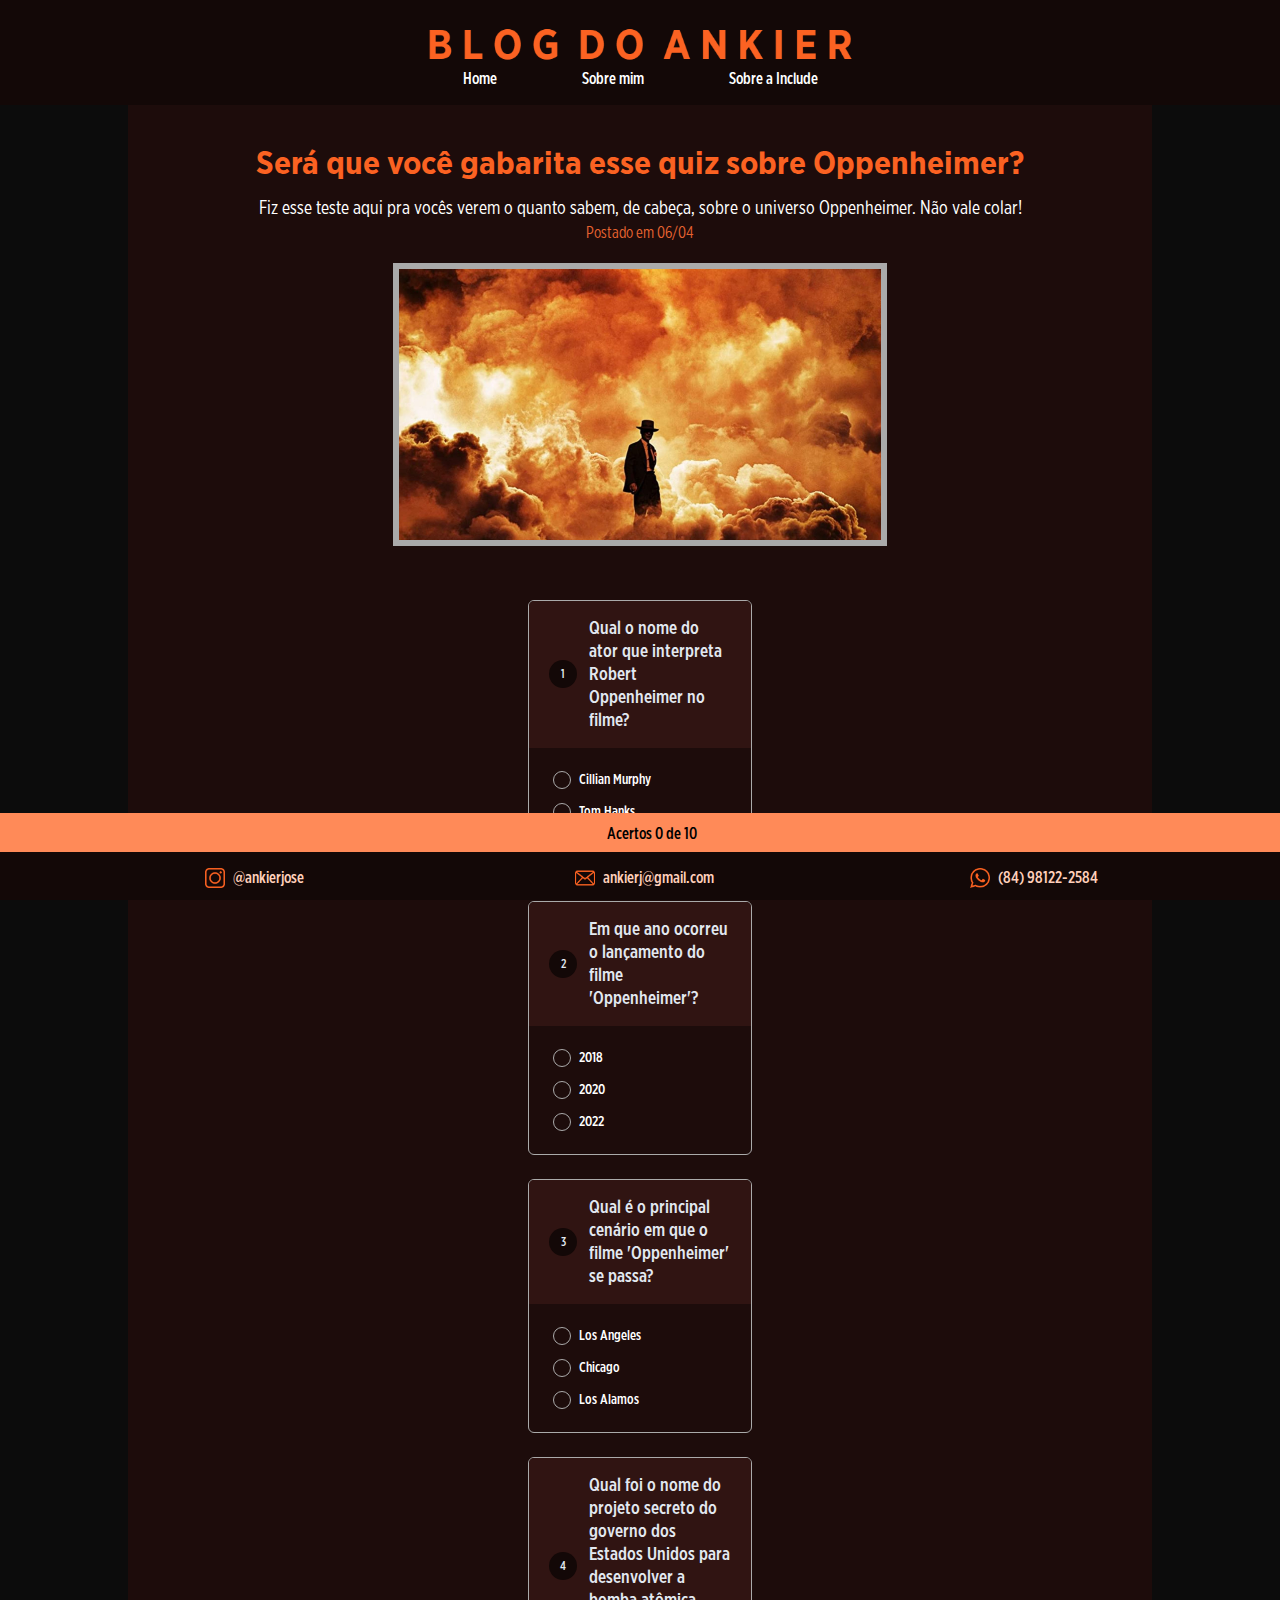
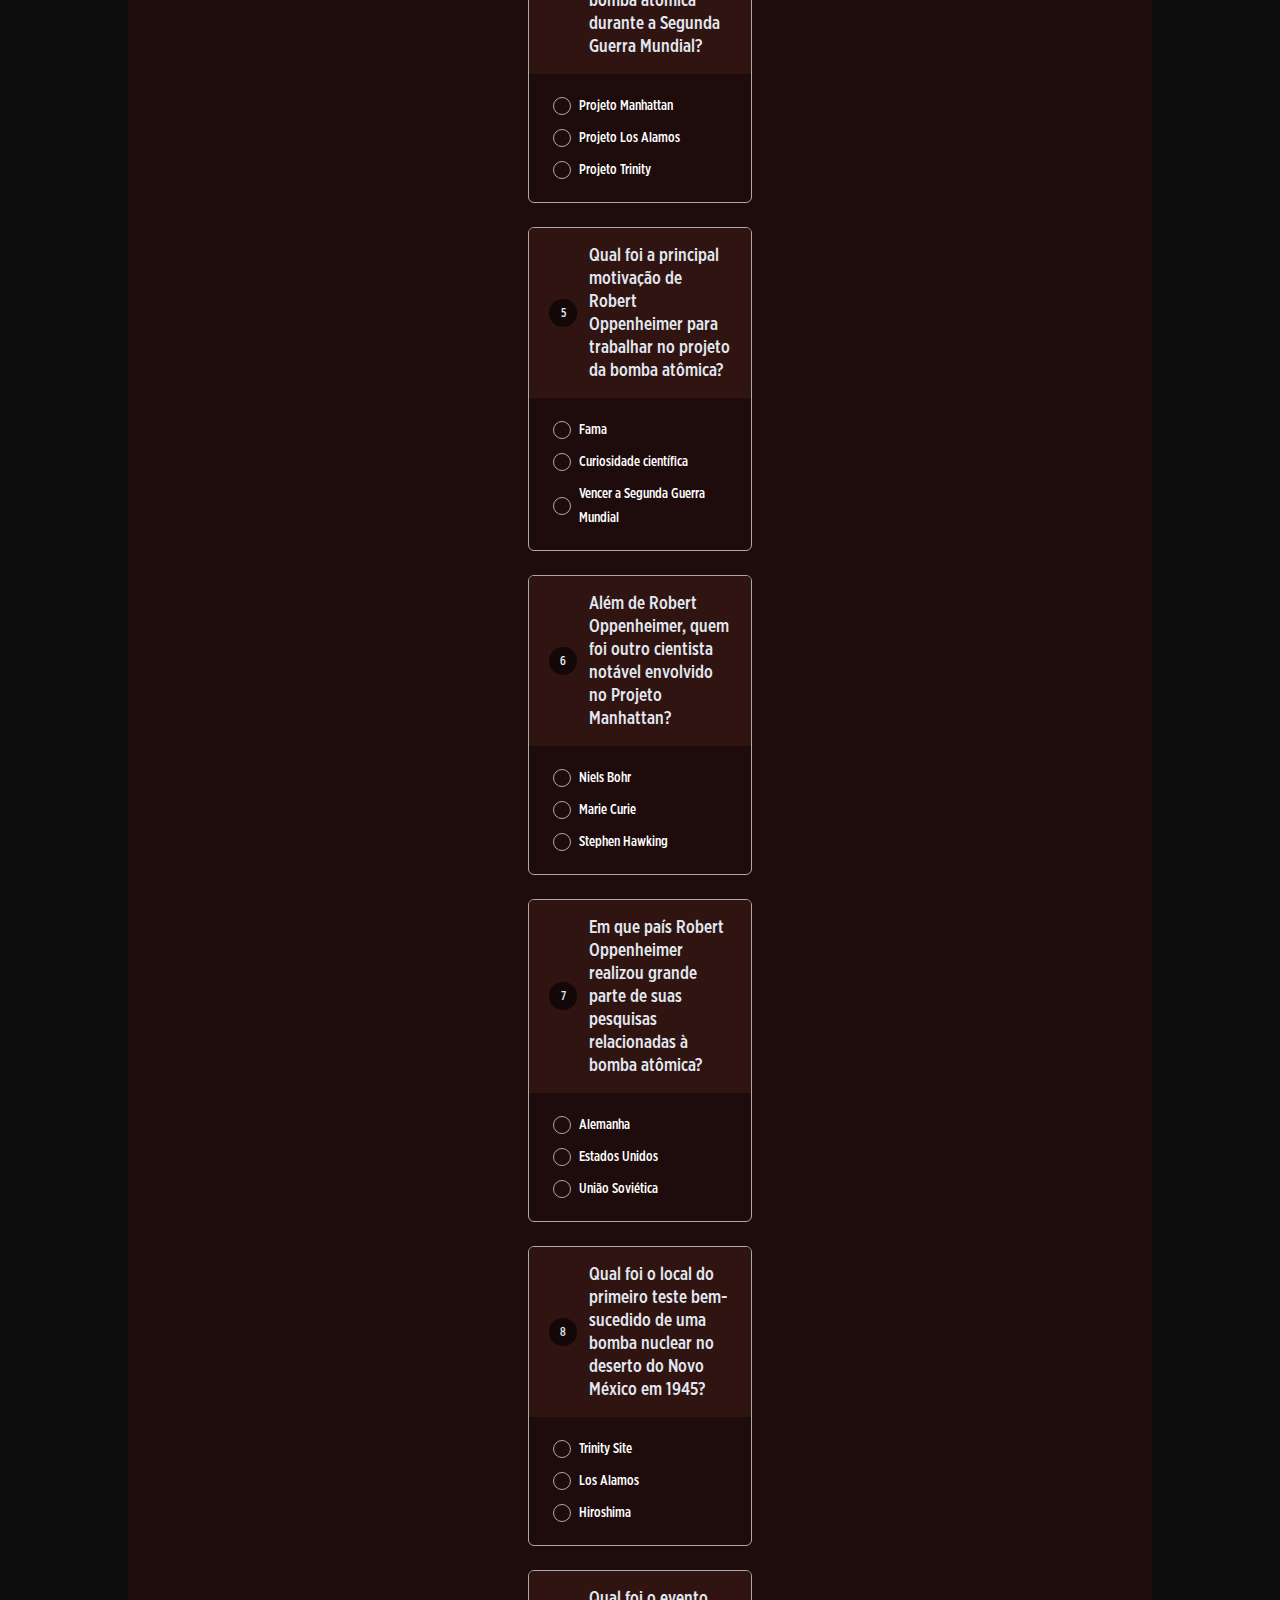
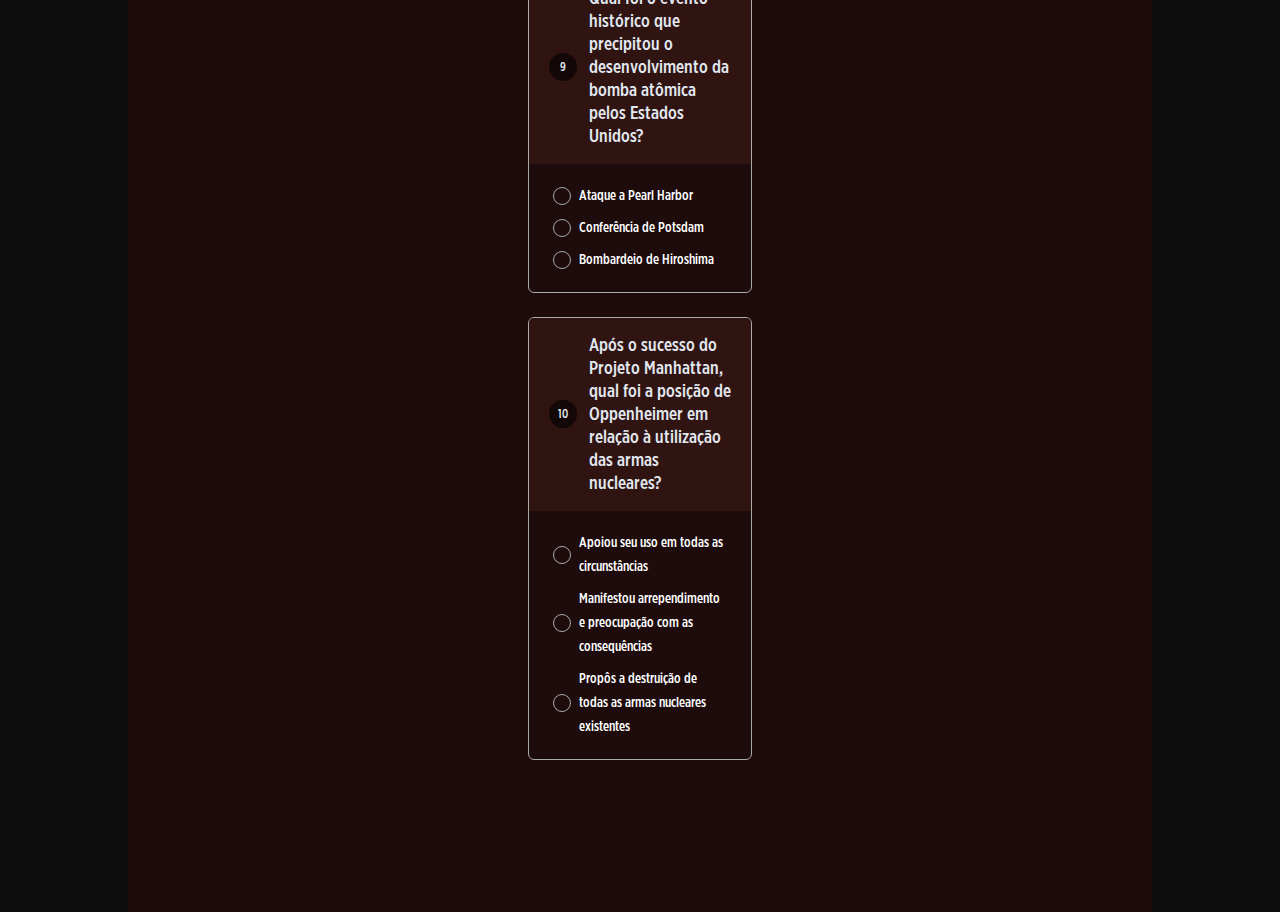
<file: quiz.html>
<!DOCTYPE html>
<html lang="pt-br">
  <head>
    <meta charset="UTF-8" />
    <meta name="viewport" content="width=device-width, initial-scale=1.0" />
    <title>Blog do Ankier</title>
    <link rel="stylesheet" href="style.css" />
    <link rel="icon" type="image/x-icon" href="/assets/favicon.png">
  </head>
  <body>
    <header>
      <div>
        <img src="./assets/blogHeader.png" />
        <nav>
          <ul>
            <li><a href="index.html">Home</a></li>
            <li><a href="sobremim.html">Sobre mim</a></li>
            <li><a href="sobreinclude.html">Sobre a Include</a></li>
          </ul>
        </nav>
      </div>
    </header>
    <div class="page" style="padding-bottom: 0;">
      <div class="pagehead">
        <h1 class="title">Será que você gabarita esse quiz sobre Oppenheimer?</h1>
        <h2 id="description">
          Fiz esse teste aqui pra vocês verem o quanto sabem, de cabeça, sobre o universo Oppenheimer. Não vale colar!
        </h2>
        <h2 id="date">Postado em 06/04</h2>
        <img src="./assets/explosaooppen.jpg" alt="Oppenheimer na fumaça da bomba"/>
      </div>
    </div>  
    <div id="quiz">
      <template>
        <div class="quiz-item">
          <h3>Pergunta 01</h3>
          <dl>
            <dt>
              <input type="radio" name="item" value="0" />
              <span>Resposta A</span>
            </dt>
          </dl>
        </div>
      </template>
      <div id="acertos">
        <strong>Acertos</strong>
        <span>0 de 10</span>
      </div>
    </div>
    <script src="quiz.js"></script>
    <footer class="footer">
      <a href="https://www.instagram.com/ankierjose/" target="_blank">
          <div class="footercard">
              <img src="assets/instaicon.png" alt="Ícone do Instagram" class="icon">
              <p class="link" style="text-decoration: none;">@ankierjose</p>
          </div>
      </a>
      <a href="mailto:ankierj@gmail.com">
          <div class="footercard">
              <img src="assets/emailicon.png" alt="Ícone do Email" class="icon">
              <p class="link" style="text-decoration: none;">ankierj@gmail.com</p>
          </div>
      </a>
      <a href="https://wa.me/+55084981222584" target="_blank">
          <div class="footercard">
              <img src="assets/wppicon.png" alt="Ícone do WhatsApp" class="icon">
              <p class="link" style="text-decoration: none;">(84) 98122-2584</p>
          </div>
      </a>
    </footer>
  </body>
</html>
</file>
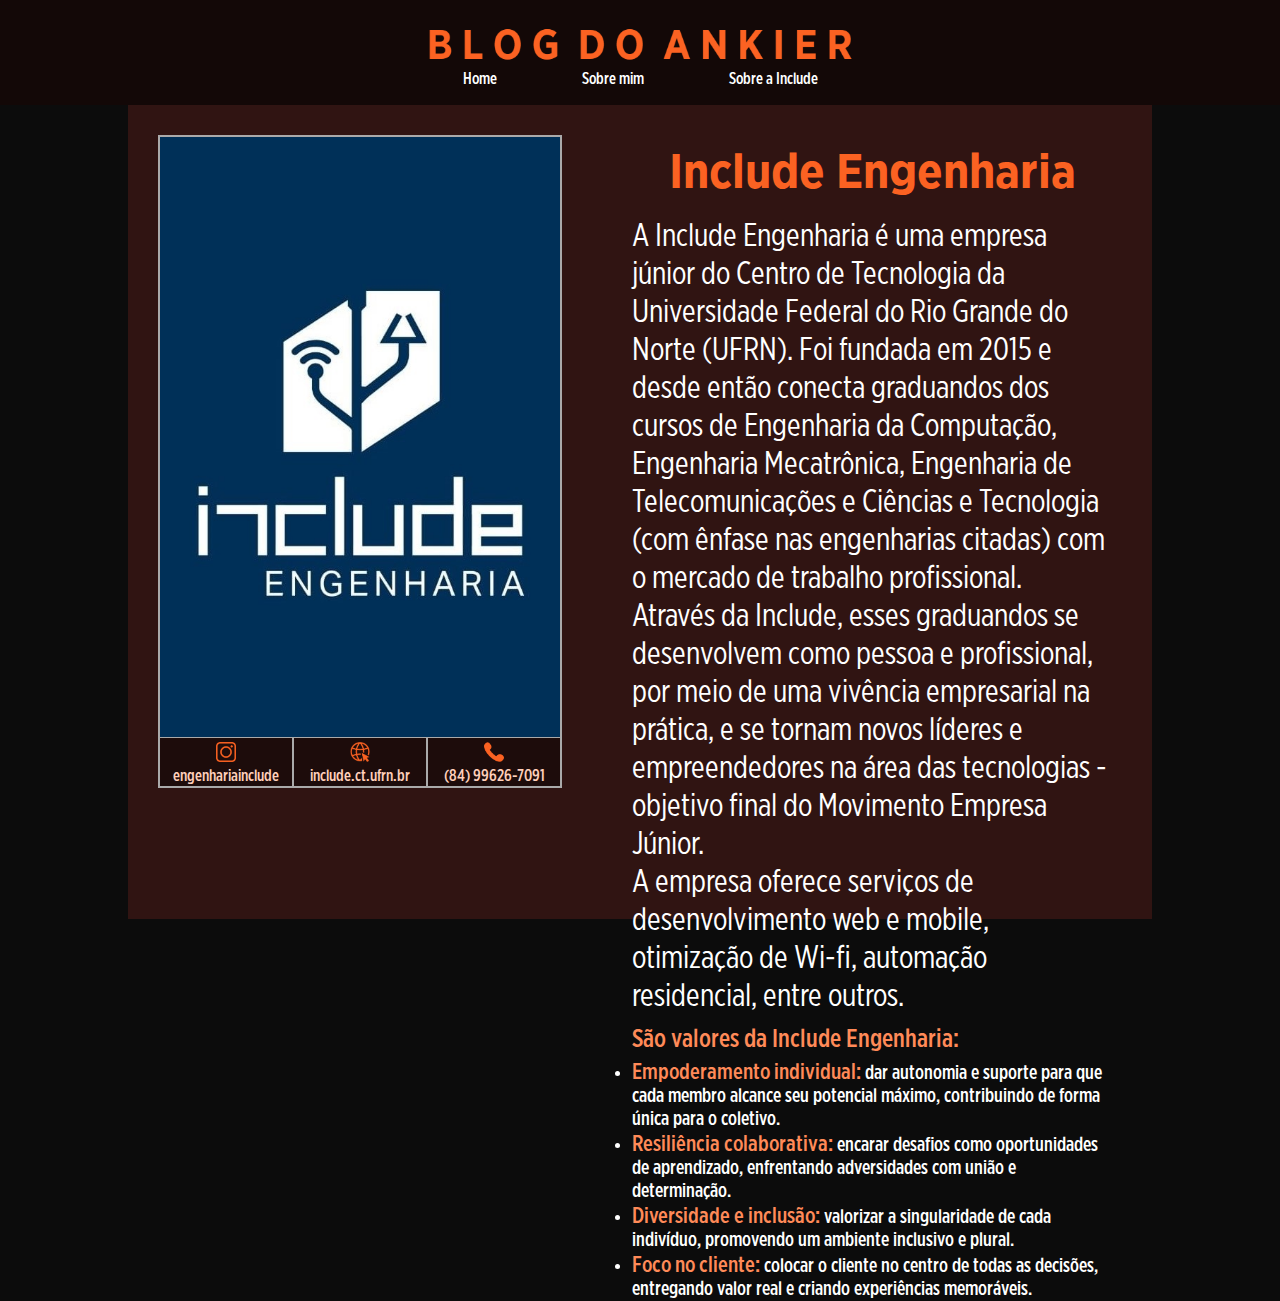
<file: sobreinclude.html>
<!DOCTYPE html>
<html lang="pt-br">
  <head>
    <meta charset="UTF-8" />
    <meta name="viewport" content="width=device-width, initial-scale=1.0" />
    <title>Blog do Ankier</title>
    <link rel="stylesheet" href="style.css" />
    <link rel="icon" type="image/x-icon" href="/assets/favicon.png">
  </head>
  <body>
    <header>
      <div>
        <img src="./assets/blogHeader.png" />
        <nav>
          <ul>
            <li><a href="index.html">Home</a></li>
            <li><a href="sobremim.html">Sobre mim</a></li>
            <li><a href="sobreinclude.html">Sobre a Include</a></li>
          </ul>
        </nav>
      </div>
    </header>

    <div class="about">
      <div class="aboutcard">
        <img src="assets/includelogo.jpeg" alt="Logo da Include Engenharia" class="aboutimg" />
        <div class="contact">
          <div class="contactcard">
            <a
              href="https://www.instagram.com/engenhariainclude/"
              target="_blank"
            >
              <img src="assets/instaicon.png" alt="Ícone do Instagram" class="icon" />
              <p>engenhariainclude</p>
            </a>
          </div>
          <div class="contactcard">
            <a href="https://include.ct.ufrn.br" target="_blank">
              <img src="assets/siteicon.png" alt="Ícone de Site" class="icon" />
              <p>include.ct.ufrn.br</p>
            </a>
          </div>
          <div class="contactcard">
            <a>
              <img src="assets/telicon.png" alt="Ícone de Telefone" class="icon" />
              <p>(84) 99626-7091</p>
            </a>
          </div>
        </div>
      </div>
      <div class="aboutcontent">
        <h2 class="title" style="font-size: 3rem">Include Engenharia</h2>
        <p id="description" style="font-size: 2rem">
          A Include Engenharia é uma empresa júnior do Centro de Tecnologia da
          Universidade Federal do Rio Grande do Norte (UFRN). Foi fundada em
          2015 e desde então conecta graduandos dos cursos de Engenharia da
          Computação, Engenharia Mecatrônica, Engenharia de Telecomunicações e
          Ciências e Tecnologia (com ênfase nas engenharias citadas) com o
          mercado de trabalho profissional. <br />Através da Include, esses
          graduandos se desenvolvem como pessoa e profissional, por meio de uma
          vivência empresarial na prática, e se tornam novos líderes e
          empreendedores na área das tecnologias - objetivo final do Movimento
          Empresa Júnior. <br>A empresa oferece serviços de desenvolvimento
          web e mobile, otimização de Wi-fi, automação residencial, entre
          outros.
        </p>
        <p style="color: #ff8a58; font-size: 1.6rem; margin-top: 10px">
          São valores da Include Engenharia:
        </p>
        <ul id="description">
          <li>
            <span id="topic2">Empoderamento individual:</span> dar autonomia e suporte para que cada membro alcance seu potencial máximo, contribuindo de forma única para o coletivo.
          </li>
          <li>
            <span id="topic2">Resiliência colaborativa:</span> encarar desafios como oportunidades de aprendizado, enfrentando adversidades com união e determinação.
          </li>
          <li>
            <span id="topic2">Diversidade e inclusão:</span> valorizar a singularidade de cada indivíduo, promovendo um ambiente inclusivo e plural.
          </li>
          <li>
            <span id="topic2">Foco no cliente:</span> colocar o cliente no centro de todas as decisões, entregando valor real e criando experiências memoráveis.
          </li>
        </ul>
      </div>
    </div>
  </body>
</html>
</file>
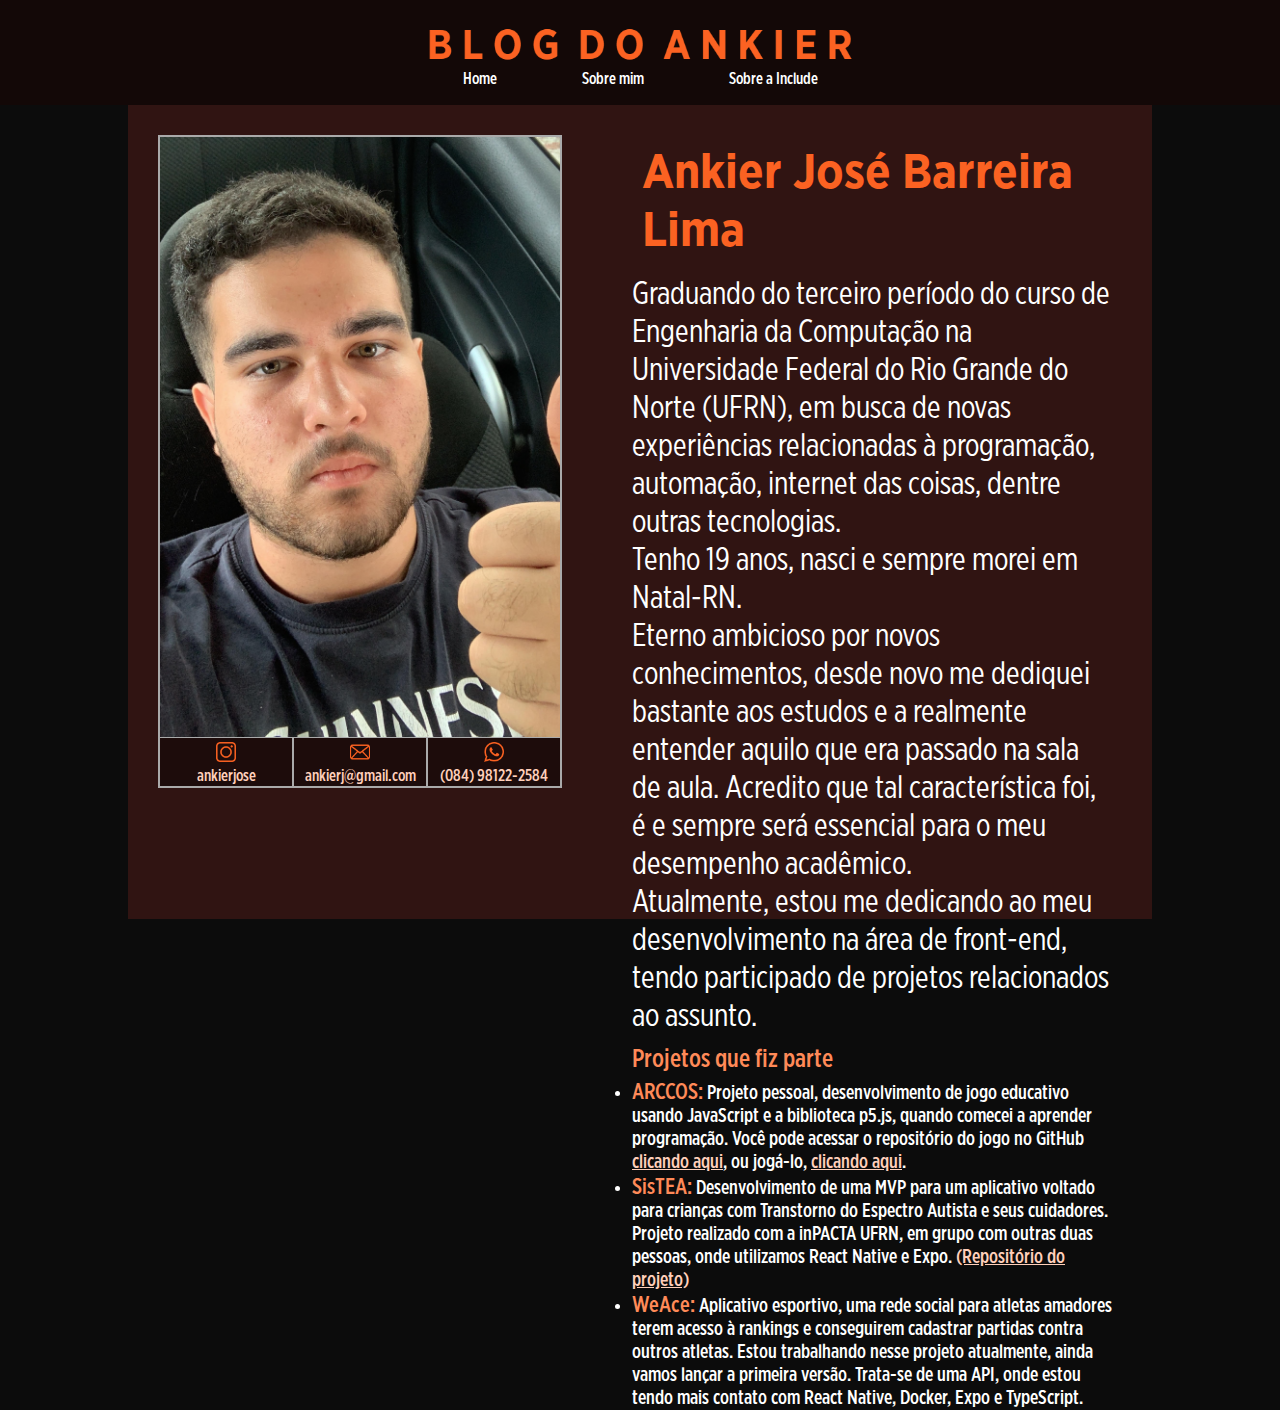
<file: sobremim.html>
<!DOCTYPE html>
<html lang="pt-br">
  <head>
    <meta charset="UTF-8" />
    <meta name="viewport" content="width=device-width, initial-scale=1.0" />
    <title>Blog do Ankier</title>
    <link rel="stylesheet" href="style.css" />
    <link rel="icon" type="image/x-icon" href="/assets/favicon.png">
  </head>
  <body>
    <header>
      <div>
        <img src="./assets/blogHeader.png" />
        <nav>
          <ul>
            <li><a href="index.html">Home</a></li>
            <li><a href="sobremim.html">Sobre mim</a></li>
            <li><a href="sobreinclude.html">Sobre a Include</a></li>
          </ul>
        </nav>
      </div>
    </header>

    <div class="about">
      <div class="aboutcard">
        <img src="assets/sobreankier.jpg" alt="Foto de Ankier" class="aboutimg" />
        <div class="contact">
          <div class="contactcard">
            <a href="https://www.instagram.com/ankierjose/" target="_blank">
              <img src="assets/instaicon.png" alt="Ícone do Instagram" class="icon" />
              <p>ankierjose</p>
            </a>
          </div>
          <div class="contactcard">
            <a href="mailto:ankierj@gmail.com">
              <img src="assets/emailicon.png" alt="Ícone do Email" class="icon" />
              <p>ankierj@gmail.com</p>
            </a>
          </div>
          <div class="contactcard">
            <a href="https://wa.me/+55084981222584" target="_blank">
              <img src="assets/wppicon.png" alt="Ícone do WhatsApp" class="icon" />
              <p>(084) 98122-2584</p>
            </a>
          </div>
        </div>
      </div>
      <div class="aboutcontent">
        <h2 class="title" style="font-size: 3rem">Ankier José Barreira Lima</h2>
        <p id="description" style="font-size: 2rem">
          Graduando do terceiro período do curso de Engenharia da Computação na
          Universidade Federal do Rio Grande do Norte (UFRN), em busca de novas
          experiências relacionadas à programação, automação, internet das
          coisas, dentre outras tecnologias. <br />Tenho 19 anos, nasci e sempre
          morei em Natal-RN. <br />Eterno ambicioso por novos conhecimentos,
          desde novo me dediquei bastante aos estudos e a realmente entender
          aquilo que era passado na sala de aula. Acredito que tal
          característica foi, é e sempre será essencial para o meu desempenho
          acadêmico. <br />Atualmente, estou me dedicando ao meu desenvolvimento
          na área de front-end, tendo participado de projetos relacionados ao
          assunto.
        </p>
        <p style="color: #ff8a58; font-size: 1.6rem; margin-top: 10px">
          Projetos que fiz parte
        </p>
        <ul id="description">
          <li>
            <span id="topic2">ARCCOS:</span> Projeto pessoal, desenvolvimento de
            jogo educativo usando JavaScript e a biblioteca p5.js, quando
            comecei a aprender programação. Você pode acessar o repositório do
            jogo no GitHub
            <a
              href="https://github.com/AnkierJ/ARCCOS_game"
              class="link"
              target="_blank"
              >clicando aqui</a
            >, ou jogá-lo,
            <a
              href="https://ankierj.github.io/ARCCOS_game/"
              class="link"
              target="_blank"
              >clicando aqui</a
            >.
          </li>
          <li>
            <span id="topic2">SisTEA:</span> Desenvolvimento de uma MVP para um
            aplicativo voltado para crianças com Transtorno do Espectro Autista
            e seus cuidadores. Projeto realizado com a inPACTA UFRN, em grupo
            com outras duas pessoas, onde utilizamos React Native e Expo.
            <a
              href="https://github.com/AnkierJ/SisTEA-Soletrar"
              target="_blank"
              class="link"
              >(Repositório do projeto)</a
            >
          </li>
          <li>
            <span id="topic2">WeAce:</span>
            Aplicativo esportivo, uma rede social para atletas amadores terem
            acesso à rankings e conseguirem cadastrar partidas contra outros
            atletas. Estou trabalhando nesse projeto atualmente, ainda vamos
            lançar a primeira versão. Trata-se de uma API, onde estou tendo mais
            contato com React Native, Docker, Expo e TypeScript.
          </li>
        </ul>
      </div>
    </div>
  </body>
</html>
</file>
<file: style.css>
@font-face{
    font-family:'GothamNarrowBold';
    src: url('/font/GothamNarrow-Bold.otf')
}
@font-face{
    font-family:'GothamNarrow';
    src: url('/font/GothamXNarrow-Medium.otf')
}
@font-face{
    font-family:'GothamNarrowBook';
    src: url('/font/GothamXNarrow-Book.otf')
}
*,

:root {
  margin: 0;
  padding: 0;
  box-sizing: border-box;
  font-family: 'GothamNarrow', sans-serif;
  font-synthesis: none;
  text-rendering: optimizeLegibility;
  -webkit-font-smoothing: antialiased;
  -moz-osx-font-smoothing: grayscale;
  -webkit-text-size-adjust: 100%;
  box-sizing: content-box;
  scrollbar-color: #ff8a58 rgb(12, 12, 12);

}
body{
    background-color: rgb(12, 12, 12);
    justify-content: center;
    align-items: center;

}
header{
    display: flex;
    background-color: #130807;
    align-items: center;
    justify-content: center;
    padding: 16px;
}
header img{
    display: flex;
    width: 440px;
    object-fit: cover;
    align-self: center;
}
nav ul{
    display: flex;
    justify-content: space-around;
    color: white;
    list-style: none;
}
nav a{
    text-decoration: none;
    color: white
}
nav a:hover{
    color:#ff8a58;
    background-color: #301412;
    letter-spacing: 1px;
    font-weight:bold;
    transition: 0.4s;
    border-radius: 2px;
}
.footer{
  position: fixed;
  display: flex;
  background-color:#130807;
  width: 100%;
  height: 44px;
  align-items: center;
  justify-content: center;
  padding-top: 4px;
  bottom: 0;
}
.footercard{
  margin-inline: 120px;
  width: 150px;
  height: 40px;
  display: flex;
  justify-content: center;
  align-items: center;
}
.footer a{
  text-decoration: none;
}
.home{
    background-color: #1d0c0b;
    display: flex;
    flex-direction: column;
    padding: 20px 40px 60px 40px;
    align-items: center;
    align-content: center;
    justify-content: center;
    margin-inline: 12;
    color:#FB6222;
}
.home a{
    text-decoration: none;
}
.title{
    color:#FB6222;
    font-size: 2rem;
    display: flex;
    margin:10px;
    align-self: center;
    font-family: 'GothamNarrowBold';
}
.post{
    background-color: rgb(41, 41, 41);
    border-radius: 30px;
    border: 1px solid rgb(170, 170, 170);
    overflow: hidden;
    display: flex;
    margin-top: 15px ;
    width: 48%;
}
.imagepost{
    border-right: 1px solid rgb(170, 170, 170);
    display: flex;
    width: 140px;
    height: 140px;
    object-fit: cover;
}
.textpost{
    padding: 10px;
    display: grid;
    align-content: space-around;
}
.textpost h2{
    color:#ff8a58;
    font-size: 1.6rem;
    font-family: 'GothamNarrow';
}
#description{
    font-size: 1.2rem;
    color:white;
    margin-top: 4px;
    font-family: 'GothamNarrowBook';
}
#date{
    font-size: 1rem;
    color:rgb(230, 99, 48);
    margin-top: 4px;
    font-family: 'GothamNarrowBook';
}
.page{
    background-color: #1d0c0b;
    display: flex;
    flex-direction: column;
    align-items: center;
    justify-content: center;
    padding: 30px;
    margin-inline: 10%;
    padding-bottom: 100px;
}
.pagehead{
    display: flex;
    flex-direction: column;
    align-items: center;
    justify-content: center;
}
.pagehead img{
    max-width: 50%;
    max-height: 30%;
    object-fit:cover;
    margin-top: 20px;
    border: 6px solid rgb(170, 170, 170)
}
.pagecontent{
    text-align: justify;
    margin-top: 30px;
    width: 60%;
}
#topic{
    margin-top: 30px;
    color:#ff8a58;
    font-size: 1.6rem;
}
#topic2{
    font-size: 1.4rem;
    margin-top: 10px;
    color:#ff8a58;
}
.contentimage{
    margin-left:20px;
    float: right;
    max-width: 25%;
    max-height: 15%;
    object-fit:cover;
    border: 2px solid rgb(170, 170, 170)
}
.sectionimage{
    width: 100%;
    height: 400px;
    object-fit:cover;
    border: 2px solid rgb(170, 170, 170);
    margin-block: 10px;
}
.link{
    color: #ffcfba;
}
.link:hover{
    color:#ff8a58
}
.about{
    display: flex;
    flex-direction: row;
    background-color:#301412;
    margin-inline: 10%;
    align-items: flex-start;
    justify-content: flex-start;
    height: 814px;
}
.aboutcard{
    display: flex;
    flex-direction: column;
    align-items: center;
    justify-content: center;
    margin: 30px;
    border: 1px solid rgb(170, 170, 170)
}
.aboutimg{
    width: 400px;
    height: 600px;
    border: 1px solid rgb(170, 170, 170);
    border-bottom: 0px;
    object-fit: cover;
}
.icon{
    margin-top: 0px;
    width: 20px;
    height: 20px;
    margin-inline: 8px;
}
.contact{
    display: flex;
    flex-direction: row;
}
.contactcard{
    padding-top:4px;
    width: 132px;
    display: flex;
    flex-direction: row;
    border: 1px solid rgb(170, 170, 170);
    background-color:#1d0c0b;
    align-items: center;
    justify-content: center;
    text-align: center;
}
.contactcard a{
    text-decoration: none;
    color: #ffcfba; 
}
.contactcard a:hover{
    color:#ff8a58;
}
.contactcard:hover{
    background-color:#301412;
}
.aboutcontent{
    display: flex;
    flex-direction: column;
    justify-content: start;
    align-items: start;
    margin-top: 30px;
    margin-inline: 40px;
}
#quiz  {
  background-color: #1d0c0b;
  align-items: center;
  justify-content: center;
  padding: 30px;
  margin-inline: 10%;
  padding-bottom: 100px;
  counter-reset: quiz-item;
  padding-inline: 400px;
  padding-bottom: 152px;
}

.quiz-item {
  margin-top: 24px;
  border: 1px solid rgb(170, 170, 170);
  border-radius: 6px;
  overflow: hidden;
}

.quiz-item h3 {
  padding: 16px 20px;
  color: #e2e8f0;
  display: flex;
  align-items: center;
  gap: 12px;
  background-color:#301412;
}

.quiz-item h3::before{
  counter-increment: quiz-item;
  content: counter(quiz-item);
  background-color:#130807;
  width: 28px;
  height: 28px;
  font-size: 12px;
  display: flex;
  align-items: center;
  justify-content: center;
  border-radius: 50%;
  flex-shrink: 0;
}

.quiz-item dl {
  padding: 20px 24px;
  display: grid;
  gap: 8px;
}

.quiz-item dl dt {  
  font-size: 14px;
  line-height: 24px;
  letter-spacing: 0px;
  display: flex;
  align-items: center;
  gap: 8px;
  color:white;
}

input {
  all: unset;
  border: 1px solid rgb(170, 170, 170);
  width: 16px;
  height: 16px;
  border-radius: 50%;
  display: flex;
  align-items: center;
  justify-content: center;
  flex-shrink: 0;
}

input:checked {
  border: 1px solid #ff8a58;
}

input:checked:before {
  content: "";
  width: 10px;
  height: 10px;
  background-color: #ff8a58;
  border-radius: 50%;
}

#acertos {
  text-align: center;
  background-color:#ff8a58;
  position: fixed;
  margin-bottom: 44px;
  bottom: 0;
  left: 0;
  width: 100%;
  padding: 12px;
}
</file>
